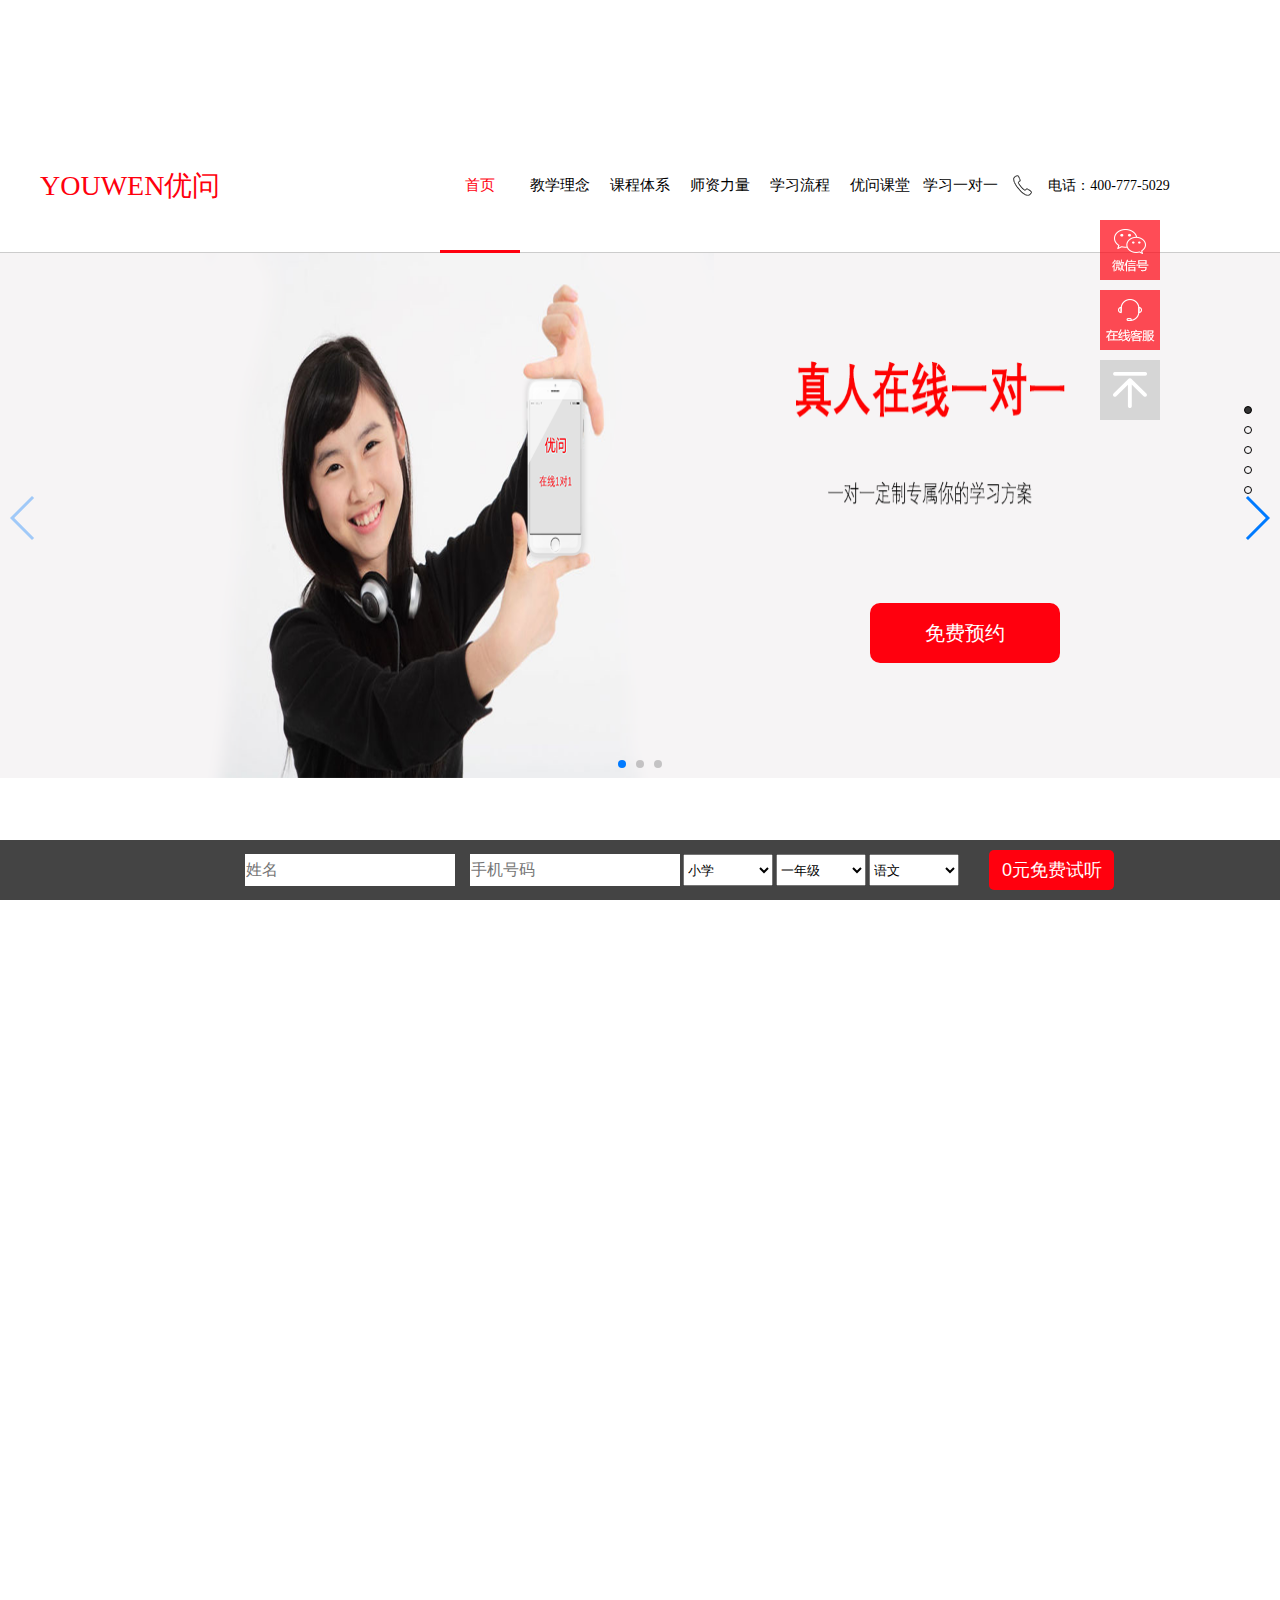
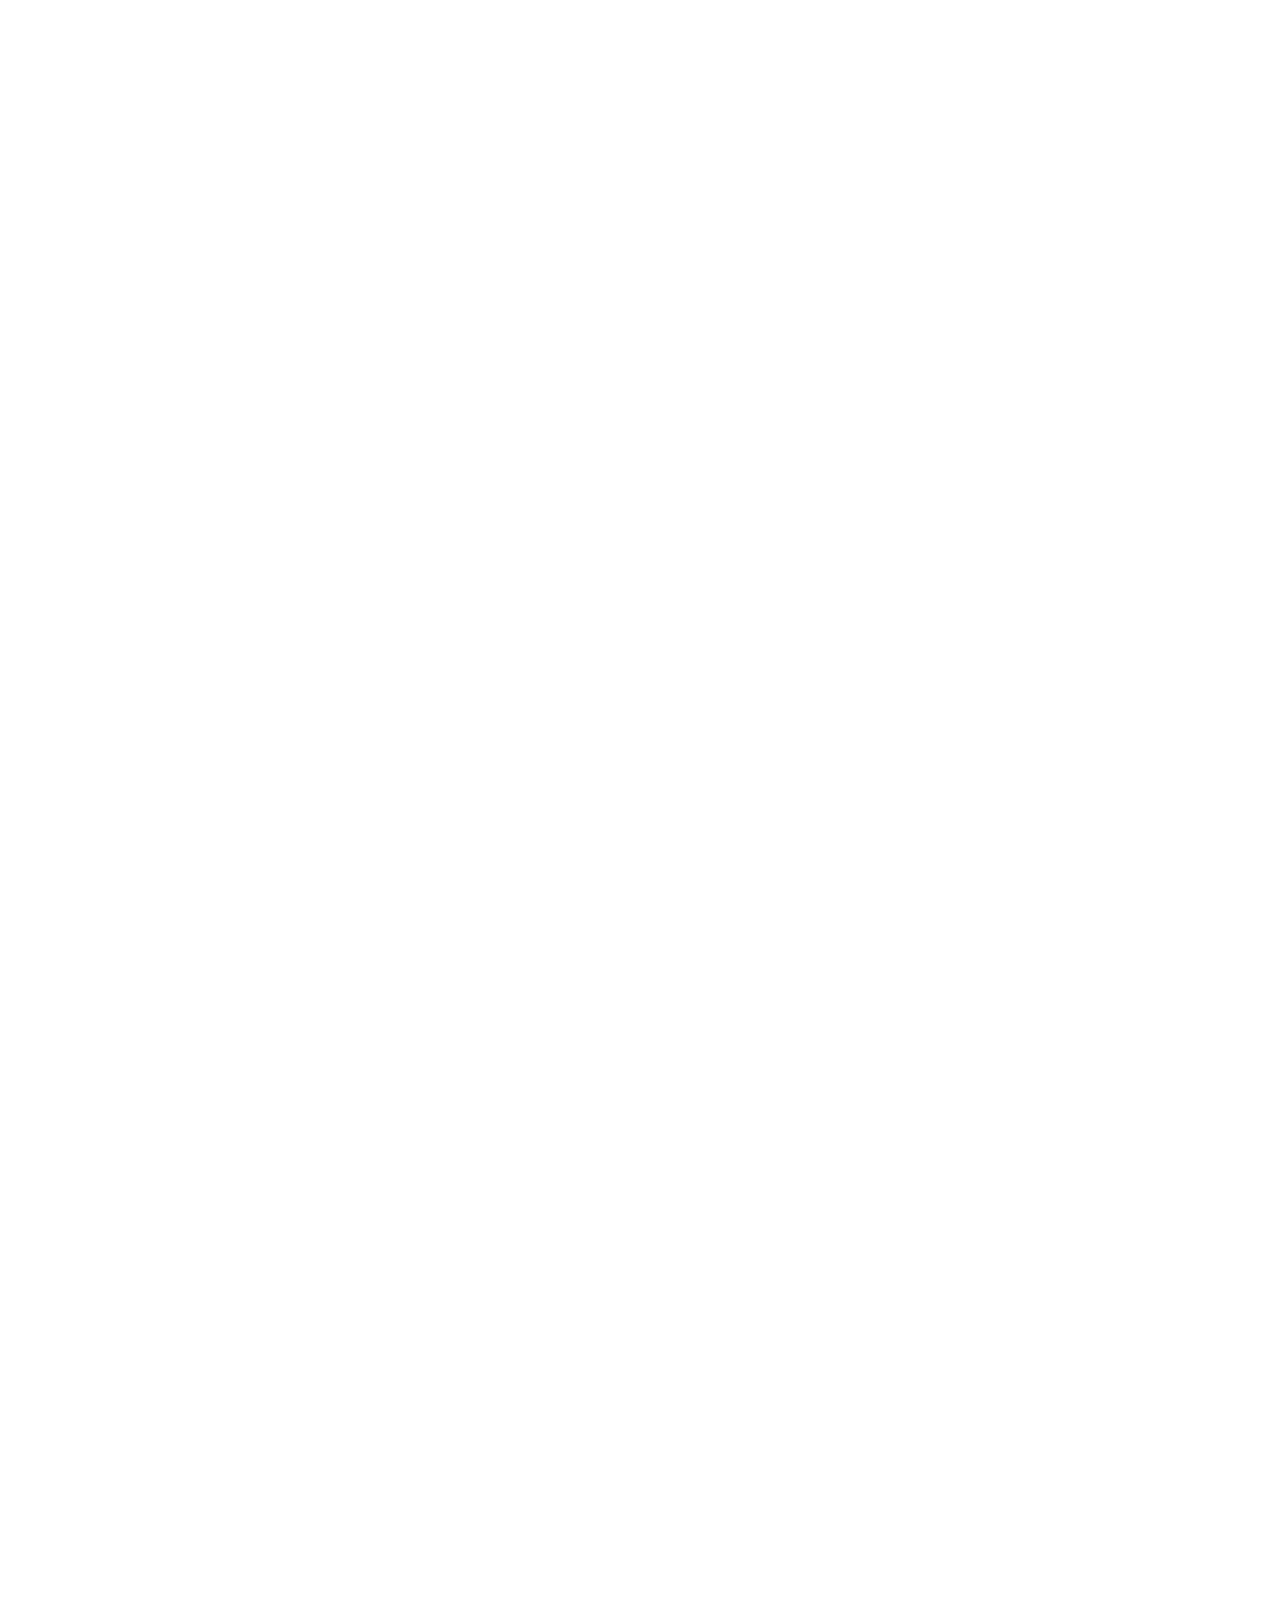
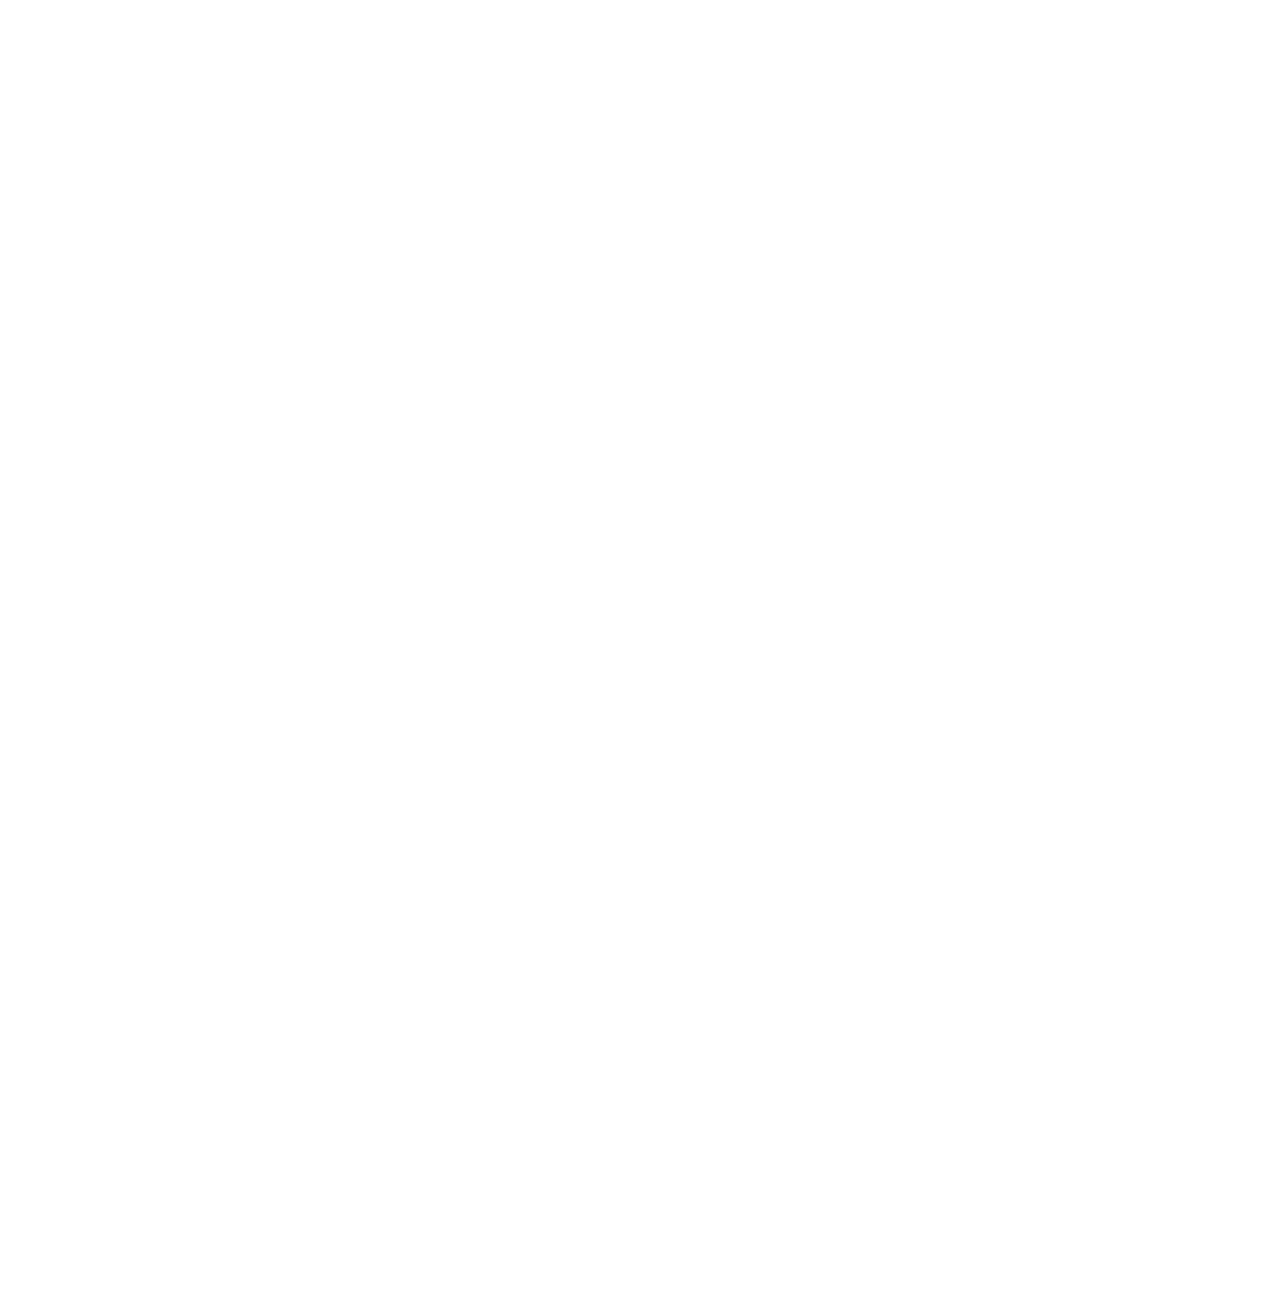
<file: youwen/index.html>
<!DOCTYPE html>
<html>
	<head>
		<meta charset="utf-8" />
		<title>首页</title>
		<link rel="stylesheet" type="text/css" href="css/jquery.fullPage.css"/>
		<link rel="stylesheet" type="text/css" href="css/animate.min.css"/>
		<link rel="stylesheet" type="text/css" href="css/swiper.min.css"/>
		<link rel="stylesheet" type="text/css" href="css/slidenav.css"/>
		<link rel="stylesheet" type="text/css" href="css/header.css"/>
		<link rel="stylesheet" type="text/css" href="css/index.css"/>
		<script src="js/jquery-3.1.1.min.js" type="text/javascript" charset="utf-8"></script>
		<script src="js/jquery.fullPage.min.js" type="text/javascript" charset="utf-8"></script>
		<script src="js/wow.min.js" type="text/javascript" charset="utf-8"></script>
		<script src="js/swiper.min.js" type="text/javascript" charset="utf-8"></script>
		<script src="js/distpicker.data.js" type="text/javascript" charset="utf-8"></script>
		<script src="js/distpicker.js" type="text/javascript" charset="utf-8"></script>
		<script src="js/validate.js" type="text/javascript" charset="utf-8"></script>
		<script src="js/index.js" type="text/javascript" charset="utf-8"></script>
	</head>
	<body>	
		<div id="fullpage">
			<div class="section"><!--第一屏-->
				<header><!--头部导航-->
					<div class="min-width">
						<div class="logo">
							<span class="wow fadeInLeft" style="color:#ff000e;line-height: 135px;">YOUWEN优问</span>
						</div>
						<div class="navbar">
							<ul class="wow fadeInRight">
								<li class="current wow jello"><a href="index.html">首页</a></li>
								<li class="wow jello"><a href="teachidea.html">教学理念</a></li>
								<li class="wow jello"><a href="subject.html">课程体系</a></li>
								<li class="wow jello"><a href="teacher.html">师资力量</a></li>
								<li class="wow jello"><a href="flowchart.html">学习流程</a></li>
								<li class="wow jello"><a href="class.html">优问课堂</a></li>
								<li class="wow jello"><a href="one.html">学习一对一</a></li>
								<li class="navbar-phone wow jello">电话：400-777-5029</li>
							</ul>
						</div>
					</div>
				</header>
		
				<div class="swiper-container"><!--轮播图-->
        			<div class="swiper-wrapper">
            			<div class="swiper-slide">
            				<a href="#">
								<img src="img/banner.png" alt="" />
								<div class="banner1-tip">
									<div class="index_freeOrder freeOrder1">免费预约</div>
								</div>
							</a>
            			</div>
            			<div class="swiper-slide">
            				<a href="#"><img src="img/banner2.png" alt="" /></a>
            			</div>
            			<div class="swiper-slide">
            				<a href="#"><img src="img/banner3.png" alt="" /></a>
            				<div class="banner1-tip">
								<div class="index_freeOrder freeOrder2">免费预约</div>
							</div>
            			</div>
        			</div>
        			<div class="swiper-pagination"></div>
        			<div class="swiper-button-next"></div>
        			<div class="swiper-button-prev"></div>
    			</div>
			</div>
		
			<div class="section"><!--第二屏-->
				<div class="tab1"><!--教学模式-->
					<h2 class="tab-h2 wow fadeInDown">创新<span>教学模式</span>优质的<span>教学服务</span></h2>
					<p class="tab-p wow fadeInDown">让您的孩子享受优质的教学服务</p>
					<div class="row">
						<div class="media">
							<div class="media-left change1 wow fadeInDown">
								<p></p>
							</div>
							<div class="media-tip wow fadeInDown">
								<p class="text">小组模式</p>
								<p class="text2">2-6人，精品小班、学员互动良性竞争、及时反馈...</p>
							</div>
						</div>
						<div class="media">
							<div class="media-left change2 wow fadeInDown">
								<p></p>
							</div>
							<div class="media-tip wow fadeInDown">
								<p class="text">分层教学</p>
								<p class="text2">基础班、提高班、尖子班不同程度分层教学...</p>
							</div>
						</div>
						<div class="media">
							<div class="media-left change3  wow fadeInDown">
								<p></p>
							</div>
							<div class="media-tip wow fadeInDown">
								<p class="text">顾问式服务</p>
								<p class="text2">兴趣激发，目标引领、过程管控、习惯纠正...</p>
							</div>
						</div>
					</div>
				</div>
			</div>
		
			<div class="section"><!--第三屏-->
				<div class="tab2"><!--年级-->
					<p class="tab2-title wow bounceInDown">中小学全学段全科目<span>同步培优</span></p>
					<div class="index-tab father wow bounceInDown">
						<ul class="ul-father">
							<li class="active">小学</li>
							<li>初中</li>
							<li>高中</li>
							<li>冲刺班级</li>
						</ul>
					</div>
					<div class="index-tab son wow bounceInDown">
						<ul class="ul-son ul-son1">
							<li class="active">语文</li>
							<li>数学</li>
							<li>英语</li>
						</ul>
						<ul style="display: none;" class="ul-son ul-son2">
							<li class="active">语文</li>
							<li>数学</li>
							<li>英语</li>
							<li>物理</li>
							<li>化学</li>
						</ul>
						<ul style="display: none;" class="ul-son ul-son2">
							<li class="active">语文</li>
							<li>数学</li>
							<li>英语</li>
							<li>物理</li>
							<li>化学</li>
						</ul>
						<ul style="display: none; " class="ul-son ul-son4">
							<li class="active">小五班</li>
							<li>预备班</li>
							<li>中考冲刺</li>
							<li>高考冲刺</li>
						</ul>
					</div>
					
					<div class="conter">
						<div class="sons">
						<div class="box wow bounceInUp"><!--小学语文-->
							<div class="grade1 fl">
								<p class="grade-title">一年级</p>
								<div class="grade1bg">
									<ul>
										<li>1.让学生掌握听读识字和看拼音识字的方法</li>
										<li>2.学习结合上下文和生 活实际了解词句意思</li>
										<li>3.用普通话积极的、有创造性地进行口语交际</li>
									</ul>
								</div>
							</div>
							<div class="grade2 fl">
								<p class="grade-title">二年级</p>
								<div class="grade2bg">
									<ul>
										<li>1.学会用部首查字法查字典学习音序查字法</li>
										<li>2.能正确流利和尽可能有感情地朗读课文</li>
										<li>3.能够仿写比较短小的课文段创设情景，鼓励学生乐于表达、交流</li>
									</ul>
								</div>
							</div>
							<div class="grade3 fl">
								<p class="grade-title" style="color: #fc8b37;">三年级</p>
								<div class="grade3bg">
									<ul>
										<li>1.辨析形近字、同音字，学习多音字 </li>
										<li>2.概括文字的主要内容或提炼重要信息</li>
										<li>3.能不拘形式地写下见闻、感受和想象</li>
										<li>4.把握主要内容，并能简要转述</li>
									</ul>
								</div>
							</div>
							<div class="grade4 fl">
								<p class="grade-title" style="color: #fc8b37;">四年级</p>
								<div class="grade4bg">
									<ul>
										<li>1.养成主动识字的习惯</li>
										<li>2.体会表达的思想感情 </li>
										<li>3.开始练习写真实的生活能清楚明白地表述见闻</li>
									</ul>
								</div>
							</div>
							<div class="grade5 fl">
								<p class="grade-title" style="color: #FE5454;">五年级</p>
							 	<div class="grade5bg">
									<ul>
										<li>1.有较强的独立识字能力</li>
										<li>2.初步领悟文章基本的表达方法 </li>
										<li>3.能写简单的记实作文和想象作文</li>
									</ul>
								</div>
							</div>	
						</div>
					
						<div class="box wow bounceInUp" style="display: none;"> <!--小学数学-->
							<div class="grade1 fl">
								<div style="width:170px">
									<p class="grade-title">一年级</p>
									<div class="grade1bg">
										<ul>
											<li>1.认识和理解数，建立数感，掌握简单的加减法</li>
											<li>2.认识物体的形状和位置关系，拥有简单的几何观念</li>
											<li>3.认识时间，学会找规律、统计等技能</li>
										</ul>
									</div>
								</div>
							</div>
							<div class="grade2 fl">
								<div style="width:170px">
									<p class="grade-title">二年级</p>
									<div class="grade2bg">
										<ul>
											<li>1.高阶的加减法、简单的乘除法</li>
											<li>2.认识锐角、钝角，会画对称轴和平移旋转</li>
											<li>3.长度单位及重量单位的认识</li>
											<li>4.认识统计表统计图，解决简单的统计问题</li>
										</ul>
									</div>
								</div>
							</div>
							<div class="grade3 fl">
								<div style="width:170px">
									<p class="grade-title" style="color: #fc8b37;">三年级</p>
									<div class="grade3bg">
										<ul>
											<li>1.高阶的乘除法，认识小数、分数以及其简单计算</li>
											<li>2.简单图形的周长、面积计算，长度、面积、重量单位</li>
											<li>3.认识时间、年月日</li>
											<li>4.平均数、统计与可能性</li>
										</ul>
									</div>
								</div>
							</div>
							<div class="grade4 fl">
								<div style="width:170px">
									<p class="grade-title" style="color: #fc8b37;">四年级</p>
									<div class="grade4bg">
										<ul>
											<li>1.大数的认识、四则运算及运算定律 </li>
											<li>2.掌握线、图形的分类以及平行垂直等关系</li>
											<li>3.用统计解决实际问题</li>
										</ul>
									</div>
								</div>
							</div>
							<div class="grade5 fl">
								<div style="width:170px">
									<p class="grade-title" style="color: #FE5454;">五年级</p>
									<div class="grade5bg">
										<ul>
											<li>1.小数混合四则运算、简易方程</li>
											<li>2.因数和倍数、分数的性质及加减运算 </li>
											<li>3.统计与可能性/li>
										</ul>
									</div>
								</div>
							</div>
						</div>
						
						<div class="box wow bounceInUp" style="display: none;"><!--小学英语-->
							<div class="grade1 fl">
								<div style="width:170px">
									<p class="grade-title">一年级</p>
									<div class="grade1bg">
										<ul>
											<li>1.学习了一些基础的生活名词，例如教室、水果、家人、小游戏等等。</li>
											<li>2.学习到了一些简单的陈述句、特殊疑问句及其回答等语法知识点</li>
										</ul>
									</div>
								</div>
							</div>
							<div class="grade2 fl">
								<div style="width:170px">
									<p class="grade-title">二年级</p>
									<div class="grade2bg">
										<ul>
											<li>1.学习了有关职业、食物、房间摆设等知识，继续加深了对特殊疑问句的学习和理解</li>
										</ul>
									</div>
								</div>
							</div>
							<div class="grade3 fl">
								<div style="width:170px">
									<p class="grade-title" style="color: #fc8b37;">三年级</p>
									<div class="grade3bg">
										<ul>
											<li>1.学习了关于动物、文具、简单数词、颜色等的表达。
												语法涉及到了祈使句、询问对方意见或喜好的知识点</li>
										</ul>
									</div>
								</div>
							</div>
							<div class="grade4 fl">
								<div style="width:170px">
									<p class="grade-title" style="color: #fc8b37;">四年级</p>
									<div class="grade4bg">
										<ul>
											<li>1.主要学习了超市、公园等场景的应用，以及数词的加深。
												语法涉及到There be句型、一般现在时态和现在进行时态 </li>
										</ul>
									</div>
								</div>
							</div>
							<div class="grade5 fl">
								<div style="width:170px">
									<p class="grade-title" style="color: #FE5454;">五年级</p>
									<div class="grade5bg">
										<ul>
											<li>1.学习了询问时间、询问交通方式、询问方向等知识点。
												语法涉及到情态动词的使用、询问频率的特殊疑问词</li>
										</ul>
									</div>
								</div>
							</div>
						</div>
					</div>
				
					<div class="sons">
						<div class="box wow bounceInUp" style="display: none;"><!--初中语文-->
							<div class="Junior1 fl">
								<p class="grade-title">初一</p>
								<div class="Junior1bg">
									<ul>
										<li>1.名著阅读与文化文学常识积累 </li>
										<li>2.现代文快速阅读技巧</li>
										<li>3.修辞方式灵活运用</li>
										<li>4.作文审题，结构梳理</li>
									</ul>
								</div>
							</div>
							<div class="Junior2 fl">
								<p class="grade-title">初二</p>
								<div class="Junior2bg">
									<ul>
										<li>1.现代文快速阅读技巧 </li>
										<li>2.文言文翻译技巧提升</li>
										<li>3.现代文阅读文体知识总结</li>
										<li>4.写作系统性思维加强</li>
									</ul>

								</div>
							</div>
							<div class="Junior3 fl">
								<p class="grade-title" style="color: #fc8b37;">初三</p>
								<div class="Junior3bg">
									<ul>
										<li>1.综合性学习题型归纳 </li>
										<li>2.现代文阅读高频考点总结</li>
										<li>3.文言文综合答题技巧</li>
										<li>4.考前技巧、经验传授</li>
									</ul>
								</div>
							</div>
						</div>
						<div class="box wow bounceInUp" style="display: none;"><!--初中数学-->
							<div class="Junior1 fl">
								<p class="grade-title">初一</p>
								<div class="Junior1bg">
									<ul>
										<li>1.主要内容：整式、分式、图形的运动 、实数、
											相交线与平行线、三角形、平面直角坐标系</li>
									</ul>
								</div>
							</div>
							<div class="Junior2 fl">
								<p class="grade-title">初二</p>
								<div class="Junior2bg">
									<ul>
										<li>1.主要内容：二次根式、一元二次方程、正比例函数和反比例函数
											、几何证明 、一次函数、代数方程、四边形、概率初步</li>
									</ul>
								</div>
							</div>
							<div class="Junior3 fl">
								<p class="grade-title" style="color: #fc8b37;">初三</p>
								<div class="Junior3bg">
									<ul>
										<li>1.主要内容：相似三角形、锐角三角比、
											二次函数、圆与正多边形、统计初步 </li>
									</ul>
								</div>
							</div>
						</div>
						<div class="box wow bounceInUp" style="display: none;"><!--初中英语-->
							<div class="Junior1 fl">
								<p class="grade-title">初一</p>
								<div class="Junior1bg">
									<ol>
										<li>1.主要学习了一些简单词组，简单的语法知识，作为承上启下的重要年级 </li>
									</ol>
								</div>
							</div>
							<div class="Junior2 fl">
								<p class="grade-title">初二</p>
								<div class="Junior2bg">
									<ol>
										<li>1.涉及到了书信的书写格式、高科技与生活的碰撞，开始强调知识的实际应用能力。</li>
									</ol>
								</div>
							</div>
							<div class="Junior3 fl">
								<p class="grade-title" style="color: #fc8b37;">初三</p>
								<div class="Junior3bg">
									<ol>
										<li>1.全面学习了英语的八大时态、对单词词性的学习和总结，熟练掌握对句子结构分析的能力 </li>
									</ol>
								</div>
							</div>
						</div>
						<div class="box wow bounceInUp" style="display: none;"><!--初中物理-->
							<div class="Junior2 physics1 fl">
								<p class="grade-title">初二</p>
								<div class="Junior2bg">
									<ol>
										<li>1.声、光、力基础掌握牢固</li>
										<li>2.激发物理学习兴趣</li>
										<li>3.基础知识提炼</li>
										<li>4.题型归纳总结</li>
										<li>5.书本结合实际掌握更牢</li>
									</ol>
								</div>
							</div>
							<div class="Junior3 physics2 fl">
								<p class="grade-title" style="color: #fc8b37;">初三</p>
								<div class="Junior3bg">
									<ol>
										<li>1.解题技巧提升</li>
										<li>2.易错易考知识点高频联系</li>
										<li>3.中考真题专攻 </li>
										<li>4.考前经验传授</li>
										<li>5.综合解题能力突破</li>
									</ol>
								</div>
							</div>
						</div>
						<div class="box wow bounceInUp" style="display: none;"><!--初中化学-->
							<div class="Junior3 chemical1 fl">
								<p class="grade-title" style="color: #fc8b37;">初三</p>
								<div class="Junior3bg">
									<ol>
										<li>1.熟记元素周期表 </li>
										<li>2.基础化学方程式书写</li>
										<li>3.常考题型归纳总结</li>
										<li>4.基础实验熟练掌握</li>
										<li>5.培养化学学习兴趣</li>
									</ol>
								</div>
							</div>
						</div>
						
					</div>
					<div class="sons">
						<div class="box wow bounceInUp" style="display: none;"><!--高中语文-->
							<div class="senior1 fl">
								<p class="grade-title">高一</p>
								<div class="senior1bg">
									<ol>
										<li>1.扎实的课内基础知识</li>
										<li>2.记叙文阅读赏析理解</li>
										<li>3.巧解文言文实词、虚词</li>
										<li>4.合理规划学科知识体系</li>
									</ol>
								</div>
							</div>
							<div class="senior2 fl">
								<p class="grade-title">高二</p>
								<div class="senior2bg">
									<ol>
										<li>1.课外知识阅读积累</li>
										<li>2.散文、小说阅读赏析理解</li>
										<li>3.高效提升文言文阅读解题能力</li>
										<li>4.写作思维、结构拓展训练</li>
										<li>5.高考冲刺提前接触</li>
									</ol>
								</div>
							</div>
							<div class="senior3 fl">
								<p class="grade-title" style="color: #fc8b37;">高三</p>
								<div class="senior3bg">
									<ol>
										<li>1.各类题型巧解技巧</li>
										<li>2.综合阅读鉴赏能力突破</li>
										<li>3.历年真题高频训练</li>
										<li>4.考前高频考点针对性查漏补缺</li>
										<li>5.写作高分突破点拨</li>
									</ol>
								</div>
							</div>
						</div>
					
					<div class="box wow bounceInUp" style="display: none;"><!--高中数学-->
						<div class="senior1 fl">
							<p class="grade-title">高一</p>
							<div class="senior1bg">
								<ol>
									<li>1.主要内容：集合和命题；不等式；函数的基本性质；
										幂函数、指数函数和对数函数；三角比；三角函数</li>
								</ol>
							</div>
						</div>
						<div class="senior2 fl">
							<p class="grade-title">高二</p>
							<div class="senior2bg">
								<ol>
									<li>1.主要内容：数列与数学归纳法、平面向量的坐标表示、
										矩阵和行列式初步、算法初步、坐标平面上的直线、圆锥曲线、复数 </li>
								</ol>
							</div>
						</div>
						<div class="senior3 fl">
							<p class="grade-title" style="color: #fc8b37;">高三</p>
							<div class="senior3bg">
								<ol>
									<li>1.主要内容：空间直线与平面、简单几何体、排列组合
										与二项式定理、概率论初步、基本统计方法 </li>
								</ol>
							</div>
						</div>
					</div>
					<div class="box wow bounceInUp" style="display: none;"><!--高中英语-->
						<div class="senior1 fl">
							<p class="grade-title">高一</p>
							<div class="senior1bg">
								<ol>
									<li>1.重点培养做题能力，文章阅读的理解能力和听力能力 </li>
								</ol>
							</div>
						</div>
						<div class="senior2 fl">
							<p class="grade-title">高二</p>
							<div class="senior2bg">
								<ol>
									<li>1.系统进行知识点提炼，提高写作能力，学习做题技巧 </li>
								</ol>
							</div>
						</div>
						<div class="senior3 fl">
							<p class="grade-title" style="color: #fc8b37;">高三</p>
							<div class="senior3bg">
								<ol>
									<li>1.进行系统化复习，加深对高考真题的理解和掌握，高效率的进行高考复习 </li>
								</ol>
							</div>
						</div>
					</div>
					<div class="box wow bounceInUp" style="display: none;"><!--高中物理-->
						<div class="senior1 fl">
							<p class="grade-title">高一</p>
							<div class="senior1bg">
								<ol>
									<li>1.匀变速直线运动 </li>
									<li>2.力和力的平衡</li>
									<li>3.牛顿运动定律</li>
									<li>4.周期运动</li>
									<li>5.机械能</li>
									<li>6.分子和气体定律 </li>
								</ol>
							</div>
						</div>
						<div class="senior2 fl">
							<p class="grade-title">高二</p>
							<div class="senior2bg">
								<ol>
									<li>1.内能 能量守恒定律 </li>
									<li>2.电场</li>
									<li>3.电路</li>
									<li>4.磁场</li>
									<li>5.电磁感应</li>
									<li>6.电磁波 </li>
									<li> 7.物质的微观结构</li>
								</ol>
							</div>
						</div>
						<div class="senior3 fl">
							<p class="grade-title" style="color: #fc8b37;">高三</p>
							<div class="senior3bg">
								<ol>
									<li>1.知识查漏补缺</li>
									<li>2.高考经典题型案例分析</li>
									<li>3.重点题型总结归纳</li>
									<li>4.名师押题预测</li>
									<li>5.考前心理疏导、经验技巧传授</li>
								</ol>
							</div>
						</div>
					</div>
					<div class="box wow bounceInUp" style="display: none;"><!--高中化学-->
						<div class="senior1 fl">
							<p class="grade-title">高一</p>
							<div class="senior1bg">
								<ol>
									<li>1.高级化学方程式书写 </li>
									<li>2.基础知识梳理巩固</li>
									<li>3.培养化学学习兴趣及学习技巧</li>
									<li>4.习惯、掌握题型</li>
									<li>5.基础实验掌握提高</li>
								</ol>
							</div>
						</div>
						<div class="senior2 fl">
							<p class="grade-title">高二</p>
							<div class="senior2bg">
								<ol>
									<li>1.重点难点强化训练</li>
									<li>2.基础知识查漏补缺</li>
									<li>3.计算技巧训练</li>
									<li>4.重点实验专项突破</li>
									<li>5.化学思维拓展及知识网络构建</li>
								</ol>
							</div>
						</div>
						<div class="senior3 fl">
							<p class="grade-title" style="color: #fc8b37;">高三</p>
							<div class="senior3bg">
								<ol>
									<li>1.历年高频易考、易错考点重点分析</li>
									<li>2.答题策略和针对性题库训练</li>
									<li>3.构建化学系统性知识网络</li>
									<li>4.考前经验技巧传授</li>
									<li>5.高考前名师押题预测</li>
								</ol>
							</div>
						</div>
					</div>
				</div>
				
				<div class="sons">
					<div class="box wow bounceInUp" style="display: none;"><!--冲刺班级之小五班语数英-->
						<div class="xiaowu1 fl">
							<p class="grade-title">语文</p>
							<div class="xiaowu1bg">
								<ol>
									<li>1.加强课外阅读兴趣培养</li>
									<li>2.修改病句解题技巧</li>
									<li>3.写作手法熟练，灵活运用各种修辞手法</li>
									<li>4.专题预习领先一步</li>
								</ol>
							</div>
						</div>
						<div class="xiaowu2 fl">
							<p class="grade-title">数学</p>
							<div class="xiaowu2bg">
								<ol>
									<li>1.进一步激发学科学习兴趣 </li>
									<li>2.基本知识概念加强理解与深化</li>
									<li>3.基本数学学习思维拓展训练</li>
									<li>4.小升初专题知识领先理解</li>
								</ol>
							</div>
						</div>
						<div class="xiaowu3 fl">
							<p class="grade-title" style="color: #fc8b37;">英语</p>
							<div class="xiaowu3bg">
								<ol>
									<li>1.词汇音标掌握扎实 </li>
									<li>2.基础语法加强训练</li>
									<li>3.基础词汇句型专项练习</li>
									<li>4.听力专题训练</li>
								</ol>
							</div>
						</div>
					</div>
					<div class="box wow bounceInUp" style="display: none;"><!--预备班-->
						<div class="xiaowu1 fl">
							<p class="grade-title">语文</p>
							<div class="xiaowu1bg">
								<ol>
									<li>1.小升初重点知识归纳 </li>
									<li>2.小升初各模块专题训练</li>
									<li>3.考前技巧经验传授</li>
									<li>4.小升初写作能力专项点拨</li>
									<li>5.历年真题训练提高应试综合解题能力</li>
								</ol>
							</div>
						</div>
						<div class="xiaowu2 fl">
							<p class="grade-title">数学</p>
							<div class="xiaowu2bg">
								<ol>
									<li>1.数学考点集中训练、各类题型逐一击破 </li>
									<li>2.历年小升初重点、难点密集训练</li>
									<li>3.考前技巧经验传授</li>
									<li>4.考前针对性心理疏导</li>
									<li>5.考前个性化查漏补缺</li>
								</ol>
							</div>
						</div>
						<div class="xiaowu3 fl">
							<p class="grade-title" style="color: #fc8b37;">英语</p>
							<div class="xiaowu3bg">
								<ol>
									<li>1.历年易考重点总结归纳 </li>
									<li>2.小升初写作能力综合训练</li>
									<li>3.听力专题训练强化技巧</li>
									<li>4.阅读理解能力重点突破</li>
									<li>5.重要词组、句型重点牢记</li>
								</ol>
							</div>
						</div>
					</div>
					<div class="box wow bounceInUp" style="display: none;"><!--中考冲刺-->
						<div class="chugao1 fl">
							<p class="grade-title">语文</p>
							<div class="chugao1bg">
								<ol>
									<li>1.中考难点专项训练、讲解 </li>
									<li>2.文言文综合解题能力提高</li>
									<li>3.历年易考、易错考点重点讲解</li>
									<li>4.名师作文押题</li>
									<li>5.考前经验技巧传授</li>
								</ol>
							</div>
						</div>
						<div class="chugao2 fl">
							<p class="grade-title">数学</p>
							<div class="chugao2bg">
								<ol>
									<li>1.冲刺阶段规划指导学习方案 </li>
									<li>2.针对性查漏补缺专讲</li>
									<li>3.各类题型解题策略总结</li>
									<li>4.历年中考真题、模拟题集中讲解</li>
									<li>5.考前心理疏导、技巧经验传授</li>
								</ol>
							</div>
						</div>
						<div class="chugao3 fl">
							<p class="grade-title" style="color: #fc8b37;">英语</p>
							<div class="chugao3bg">
								<ol>
									<li>1.冲刺阶段规划指导学习方案 </li>
									<li>2.完型答题技巧快速提升</li>
									<li>3.听力专项讲解训练</li>
									<li>4.考前知识点综合梳理</li>
									<li>5.考前心理疏导，技巧经验传授</li>
								</ol>
							</div>
						</div>
						<div class="chugao4 fl">
							<p class="grade-title" style="color: #fc8b37;">物理</p>
							<div class="chugao4bg">
								<ol>
									<li>1.考前易错易考知识点重点讲解 </li>
									<li>2.各题型解题技巧逐一分析</li>
									<li>3.反复大量熟悉中考题型</li>
									<li>4.个性化查漏补缺</li>
									<li>5.考前心理疏导、经验技巧传授</li>
								</ol>
							</div>
						</div>
						<div class="chugao5 fl">
							<p class="grade-title" style="color: #FE5454;">化学</p>
							<div class="chugao5bg">
								<ol>
									<li>1.大量限时答题训练 </li>
									<li>2.历年易错、易考、易混专讲</li>
									<li>3.创新题型集中训练</li>
									<li>4.考前心态调整技巧</li>
									<li>5.考前经验技巧传授</li>
								</ol>
							</div>
						</div>
					</div>
					<div class="box wow bounceInUp" style="display: none;">
						<div class="chugao1 fl">
							<p class="grade-title">语文</p>
							<div class="chugao1bg">
								<ol>
									<li>1.各题型专题狂练 </li>
									<li>2.文言文专题拓展训练</li>
									<li>3.状元满分作文赏，名师解读</li>
									<li>4.考前经验技巧传授</li>
									<li>5.考前调整心态、正确心理引导</li>
								</ol>
							</div>
						</div>
						<div class="chugao2 fl">
							<p class="grade-title">数学</p>
							<div class="chugao2bg">
								<ol>
									<li>1.历年真题、难题、易错题高频训练 </li>
									<li>2.训练限时解题技巧</li>
									<li>3.各题型解题技巧熟练掌握</li>
									<li>4.概率、立几、概率、解几、函数，五大专题逐一击破</li>
									<li>5.考前心理疏导，解题经验技巧传授</li>
								</ol>
							</div>
						</div>
						<div class="chugao3 fl">
							<p class="grade-title" style="color: #fc8b37;">英语</p>
							<div class="chugao3bg">
								<ol>
									<li>1.综合阅读理解能力重点突破 </li>
									<li>2.常见高考题型解题技巧掌握</li>
									<li>3.重点、难点词组、短语、句型重点掌握</li>
									<li>4.高考满分作文冲刺</li>
									<li>5.考前心理疏导，经验技巧传授</li>
								</ol>
							</div>
						</div>
						<div class="chugao4 fl">
							<p class="grade-title" style="color: #fc8b37;">物理</p>
							<div class="chugao4bg">
								<ol>
									<li>1.知识查漏补缺 </li>
									<li>2.高考经典题型案例分析</li>
									<li>3.重点题型总结归纳</li>
									<li>4.名师押题预测</li>
									<li>5.考前心理疏导、经验技巧传授</li>
								</ol>
							</div>
						</div>
						<div class="chugao5 fl">
								<p class="grade-title" style="color: #FE5454;">化学</p>
								<div class="chugao5bg">
								<ol>
									<li>1.解题技巧补充 </li>
									<li>2.高考真题狂练</li>
									<li>3.各题型总结归纳</li>
									<li>4.高分考生心经</li>
									<li>5.考前心理疏导、经验技巧传授</li>
								</ol>
							</div>
						</div>
					</div>

				</div>
			</div>
		</div>	
		</div>
		
		<div class="section"><!--第四屏-->
			<div class="tab3">
				<h2 class="tab-h2 tab3-h2 wow rotateInDownLeft">5轮筛选&nbsp;严格把控<span>教学质量</span></h2>
				<div class="five">
					<span class="trans wow rotateInDownRight">来源：教学精英  全国各大名校  各省市资深教研员</span>
					<span class="trans wow rotateInDownLeft">1层筛选：扎实的学科知识(17.4%)</span>
					<span class="trans wow rotateInDownRight">2层筛选：精湛的教学技能(13.7%)</span>
					<span class="trans wow rotateInDownLeft">3层筛选：清晰的教学思路(8.5%)</span>
					<span class="trans wow rotateInDownRight">4层筛选：丰富的教学经验(6.2%)</span>
					<span class="trans wow rotateInDownLeft">5层筛选：突出的人格魅力(3.7%)</span>
				</div>
			</div>
		</div>
		
		<div class="section"><!--第五屏-->
			<div class="tab4">
				<h2 class="tab-h2 tab4-h2 wow fadeInDown">全方位的优质的<span>跟进沟通</span></h2>
				<p class="tab-p tab4-p wow fadeInDown">让您的孩子享受优质的教学服务</p>
				<div class="row-100">
					<div class="col-16 fl wow fadeInDown">
						<img src="img/xue.png" class="img_scale" style="display: block; margin-top: 30px;" />
					</div>
					<div class="col-16 fl wow fadeInDown">
						<img src="img/lian.png" class="img_scale" style="display: block; margin: 0 auto;">
					</div>
					<div class="col-33 fl wow fadeInDown">
						<img src="img/gai.png" class="img_scale" style="display: block; margin: 0 auto;" />
					</div>
					<div class="col-16 fl wow fadeInDown">
						<img src="img/ce.png" class="img_scale" style="display: block; margin-top:-40px;">
					</div>
					<div class="col-16 fl wow fadeInDown">
						<img src="img/ping.png" class="img_scale" style="display: block;margin-top: 30px;" />
					</div>
				</div>
		
					<footer>
						<div class="tab5 fl">
							<div class="tab5-form">
								<form action="" method="post" name="botform" id="form1" class="form-inline">				
									<p><input type="text" id="botname" placeholder="姓名" autocomplete="off" /></p>					
									<p><input type="text" id="botphone" placeholder="手机号码" autocomplete="off" /></p>
						
									<div data-toggle="distpicker">
								        <div class="form-group">
								          <select class="form-control" id="province1"></select>
								        </div>
								        <div class="form-group">
								          <select class="form-control" id="city1"></select>
								        </div>
								        <div class="form-group">
								          <select class="form-control" id="district1"></select>
								        </div>
								    </div>
		
									<input type="submit" id="submit1" value="0元免费试听" />
								</form>
							</div>
						</div>
					</footer>
					<div class="index-ctnr6">
	 					<p class="ban" style="color: #ddd;">Copyright © 上海优问文化传播有限公司（沪ICP备16050428号）</p>
	 					<a class="beian" style="color: #ddd;" target="_blank" href="#">沪公网安备 31011002000908号</a>
	 				</div>
						
	 		</div>
	 	</div>
	</div>
		<div class="model">
			<span class="close">×</span> 
			<div class="model-left">
				<h4>超小组&nbsp;分层次&nbsp;强互动</h4>
				<h4>全流程强化中小学生学习动力</h4>
				<img src="img/mtk_boy.png" alt="" />
			</div>
			<div class="line"></div>
			<div class="model-right">
				<form action="" method="post" class="form-inline">
					<p><input type="text" name="" id="name" value="" placeholder="姓名" />
					<span class="tips" id="divname"><b>*</b></span>
					</p>
					<p><input type="text" name="" id="phone" value="" placeholder="手机号" />
					<span class="tips" id="divphone"><b>*</b></span>
					</p>
					<div data-toggle="distpicker">
				        <div class="form-group">
				          <select class="form-control" id="province1"></select>
				        </div>
				        <div class="form-group">
				          <select class="form-control" id="city1"></select>
				        </div>
				        <div class="form-group">
				          <select class="form-control" id="district1"></select>
				        </div>
				    </div>
					<p><input type="submit" id="submit2" value="免费预约" /></p>
				</form>	
			</div>
		</div>
		<div class="mask"></div>
		
		<!--侧边导航-->
		<div class="rightmenu">
			<div class="rightmenu1"></div>
			<div class="rightmenuimg"></div>
			
			<div class="rightmenu2"></div>
			<div class="rightmenu3"></div>
		</div>
	</body>
</html>
</file>
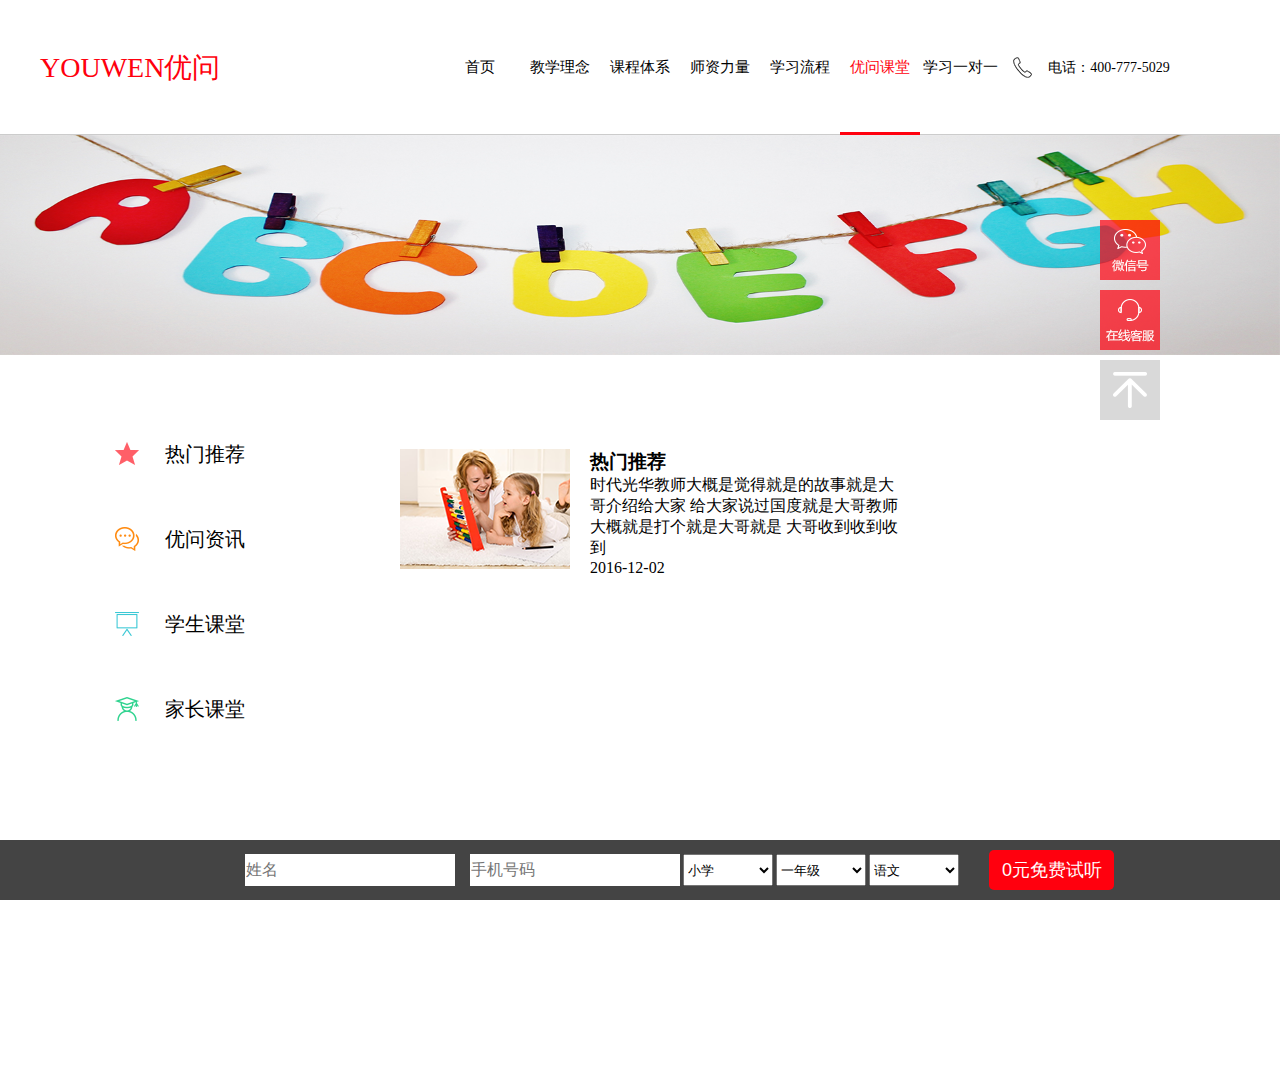
<file: youwen/class.html>
<!DOCTYPE html>
<html>
	<head>
		<meta charset="UTF-8">
		<title>优问课堂</title>
		<link rel="stylesheet" type="text/css" href="css/header.css"/>
		<link rel="stylesheet" type="text/css" href="css/class.css"/>
		<link rel="stylesheet" type="text/css" href="css/slidenav.css"/>
		<link rel="stylesheet" type="text/css" href="css/index.css"/>
		<link rel="stylesheet" type="text/css" href="css/animate.min.css"/>
		<script src="js/jquery-3.1.1.min.js" type="text/javascript" charset="utf-8"></script>
		<script src="js/wow.min.js" type="text/javascript" charset="utf-8"></script>
		<script src="js/distpicker.data.js" type="text/javascript" charset="utf-8"></script>
		<script src="js/distpicker.js" type="text/javascript" charset="utf-8"></script>
		<script src="js/validate.js" type="text/javascript" charset="utf-8"></script>
		<script src="js/class.js" type="text/javascript" charset="utf-8"></script>	
	</head>
	<body>
		<header><!--头部导航-->
			<div class="min-width">
				<div class="logo">
					<span class="wow fadeInLeft" style="color:#ff000e;line-height: 135px;">YOUWEN优问</span>
				</div>
				<div class="navbar">
					<ul class="wow fadeInRight">
						<li class="wow jello"><a href="index.html">首页</a></li>
						<li class="wow jello"><a href="teachidea.html">教学理念</a></li>
						<li class="wow jello"><a href="subject.html">课程体系</a></li>
						<li class="wow jello"><a href="teacher.html">师资力量</a></li>
						<li class="wow jello"><a href="flowchart.html">学习流程</a></li>
						<li class="current wow jello"><a href="class.html">优问课堂</a></li>
						<li class="wow jello"><a href="one.html">学习一对一</a></li>
						<li class="navbar-phone wow jello">电话：400-777-5029</li>
					</ul>
				</div>
			</div>
		</header>
		
		<div class="photo wow zoomIn">
			<img src="img/class/abcdefg.png"/>
		</div>
		
		<div class="content">
			<div class="box1">
				<ul>
					<li class="liactive wow bounceIn"><a href="javascript:;">热门推荐</a></li>
					<li class="wow bounceIn"><a href="javascript:;">优问资讯</a></li>
					<li class="wow bounceIn"><a href="javascript:;">学生课堂</a></li>
					<li class="wow bounceIn"><a href="javascript:;">家长课堂</a></li>
				</ul>
			</div>
			<div class="box2">
				<div class="now">
					<img src="img/class/news1.png" alt="" />
					<h3>热门推荐</h3>
					<p>时代光华教师大概是觉得就是的故事就是大哥介绍给大家 给大家说过国度就是大哥教师大概就是打个就是大哥就是 大哥收到收到收到</p>
					<span>2016-12-02</span>
				</div>
				<div>
					<img src="img/class/news1.png" alt="" />
					<h3>优问资讯</h3>
					<p>时代光华教师大概是觉得就是的故事就是大哥介绍给大家 给大家说过国度就是大哥教师大概就是打个就是大哥就是 大哥收到收到收到</p>
					<span>2016-12-02</span>
				</div>
				<div>
					<img src="img/class/news1.png" alt="" />
					<h3>学生课堂</h3>
					<p>时代光华教师大概是觉得就是的故事就是大哥介绍给大家 给大家说过国度就是大哥教师大概就是打个就是大哥就是 大哥收到收到收到</p>
					<span>2016-12-02</span>
				</div>
				<div>
					<img src="img/class/news1.png" alt="" />
					<h3>家长课堂</h3>
					<p>时代光华教师大概是觉得就是的故事就是大哥介绍给大家 给大家说过国度就是大哥教师大概就是打个就是大哥就是 大哥收到收到收到</p>
					<span>2016-12-02</span>
				</div>
			</div>
		</div>
		
		
		<footer>
			<div class="tab5 fl">
				<div class="tab5-form">
					<form action="" method="post" name="botform" id="form1" class="form-inline">				
						<p><input type="text" id="botname" placeholder="姓名" autocomplete="off" /></p>					
						<p><input type="text" id="botphone" placeholder="手机号码" autocomplete="off" /></p>
			
						<div data-toggle="distpicker">
					        <div class="form-group">
					          <select class="form-control" id="province1"></select>
					        </div>
					        <div class="form-group">
					          <select class="form-control" id="city1"></select>
					        </div>
					        <div class="form-group">
					          <select class="form-control" id="district1"></select>
					        </div>
					    </div>

						<input type="submit" id="submit1" value="0元免费试听" />
					</form>
				</div>
				
			</div>
		</footer>
		<div class="index-ctnr6">
 					<p class="ban" style="color: #ddd;">Copyright © 上海优问文化传播有限公司（沪ICP备16050428号）</p>
 					<a class="beian" style="color: #ddd;" target="_blank" href="#">沪公网安备 31011002000908号</a>
 				</div>
		
		<div class="model">
			<span class="close">×</span> 
			<div class="model-left">
				<h4>超小组&nbsp;分层次&nbsp;强互动</h4>
				<h4>全流程强化中小学生学习动力</h4>
				<img src="img/mtk_boy.png" alt="" />
			</div>
			<div class="line"></div>
			<div class="model-right">
				<form action="" method="post" class="form-inline">
					<p><input type="text" name="" id="name" value="" placeholder="姓名" />
					<span class="tips" id="divname"><b>*</b></span>
					</p>
					<p><input type="text" name="" id="phone" value="" placeholder="手机号" />
					<span class="tips" id="divphone"><b>*</b></span>
					</p>
					<div data-toggle="distpicker">
				        <div class="form-group">
				          <select class="form-control" id="province1"></select>
				        </div>
				        <div class="form-group">
				          <select class="form-control" id="city1"></select>
				        </div>
				        <div class="form-group">
				          <select class="form-control" id="district1"></select>
				        </div>
				    </div>
					<p><input type="submit" id="submit2" value="免费预约" /></p>
				</form>	
			</div>
		</div>
		<div class="mask"></div>
		
		<!--侧边导航-->
		<div class="rightmenu">
			<div class="rightmenu1"></div>
			<div class="rightmenuimg"></div>
			
			<div class="rightmenu2"></div>
			<div class="rightmenu3"></div>
		</div>
	</body>
</html>
</file>
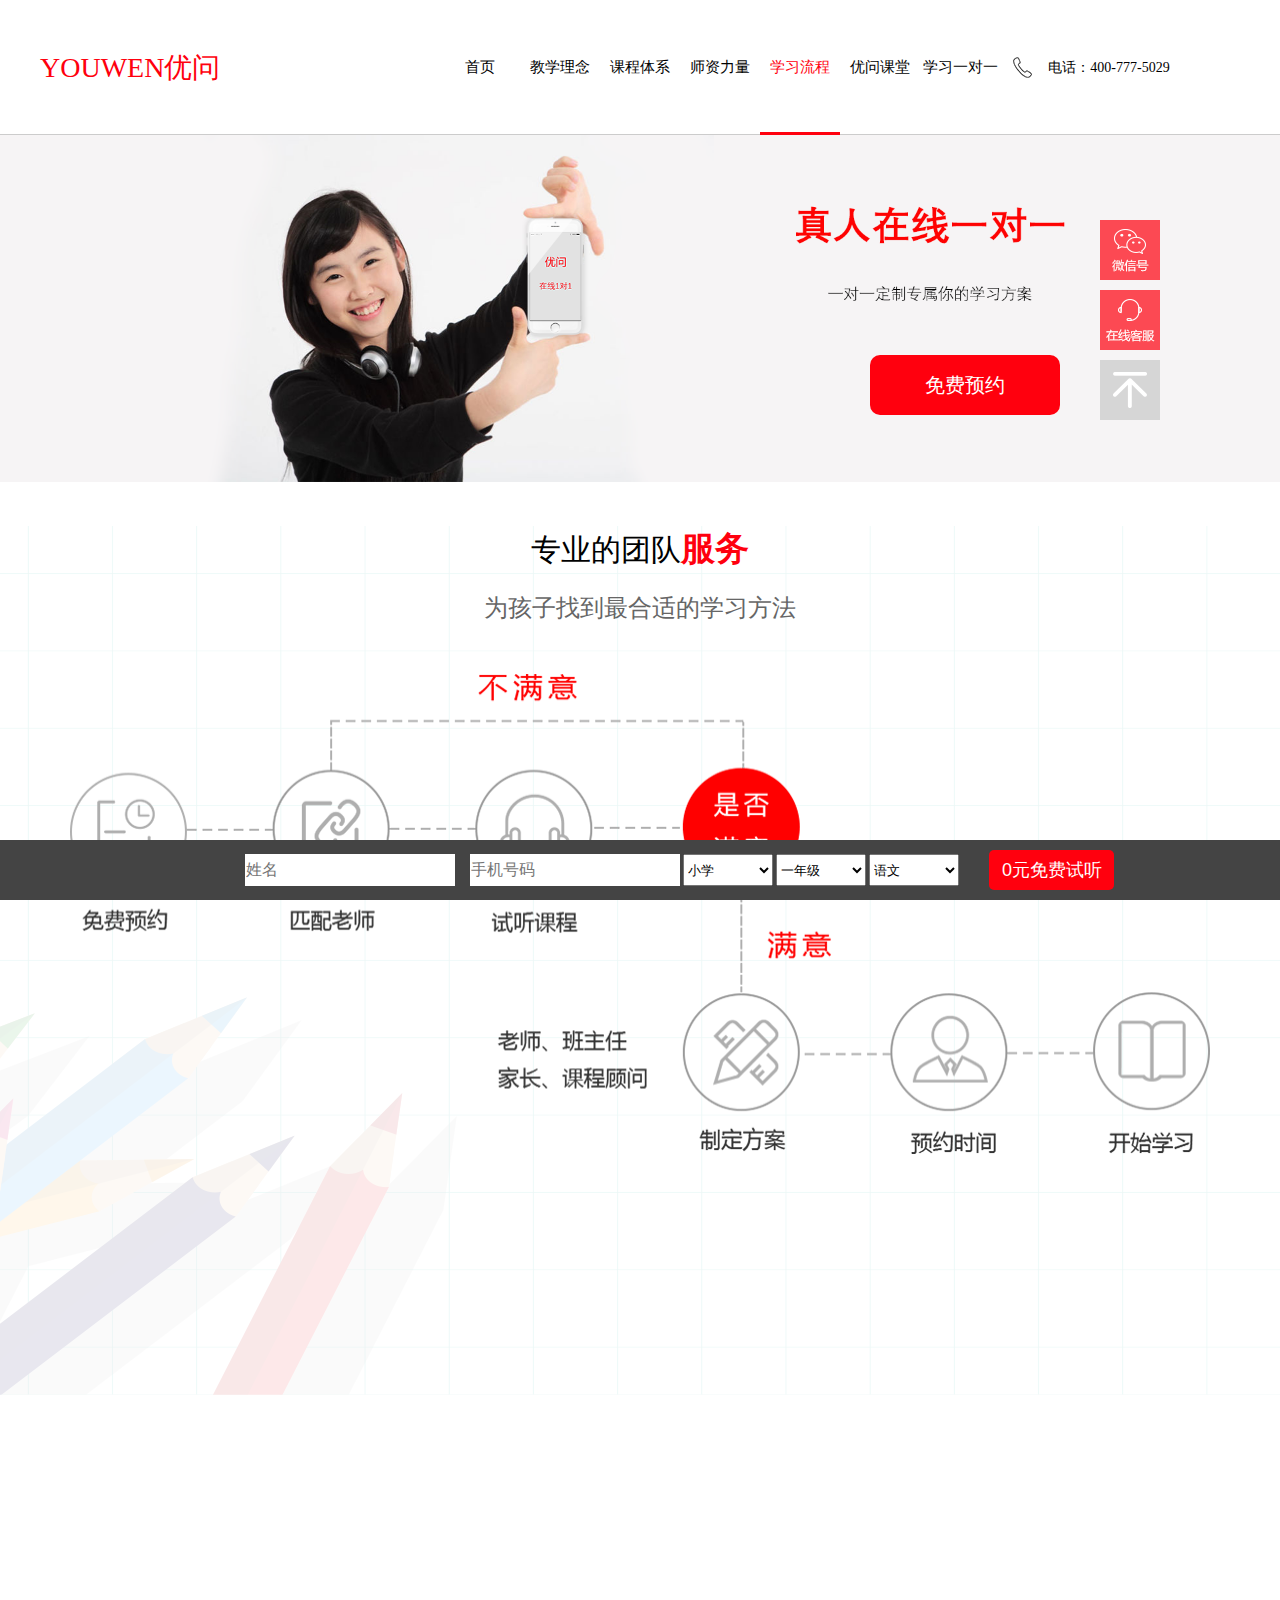
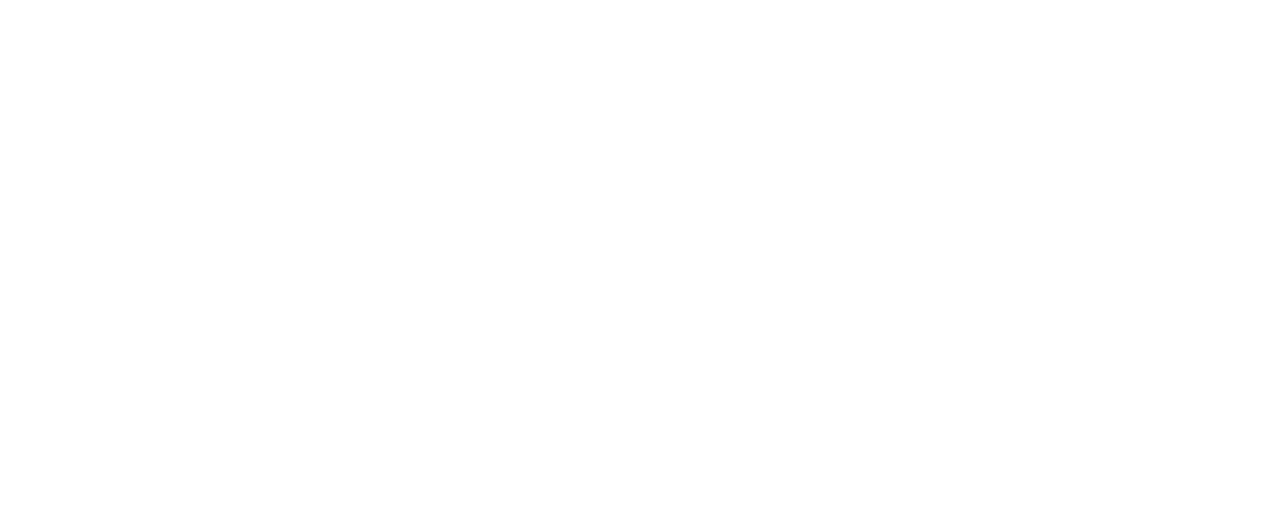
<file: youwen/flowchart.html>
<!DOCTYPE html>
<html>
	<head>
		<meta charset="UTF-8">
		<title>学习流程</title>
		<link rel="stylesheet" type="text/css" href="css/header.css"/>
		<link rel="stylesheet" type="text/css" href="css/index.css"/>
		<link rel="stylesheet" type="text/css" href="css/slidenav.css"/>
		<link rel="stylesheet" type="text/css" href="css/flowchart.css"/>
		<link rel="stylesheet" type="text/css" href="css/animate.min.css"/>
		<script src="js/wow.min.js" type="text/javascript" charset="utf-8"></script>
		<script src="js/jquery-3.1.1.min.js" type="text/javascript" charset="utf-8"></script>
		<script src="js/distpicker.data.js" type="text/javascript" charset="utf-8"></script>
		<script src="js/distpicker.js" type="text/javascript" charset="utf-8"></script>
		<script src="js/validate.js" type="text/javascript" charset="utf-8"></script>
		<script src="js/class.js" type="text/javascript" charset="utf-8"></script>
	</head>
	<body>
		<header><!--头部导航-->
			<div class="min-width">
				<div class="logo">
					<span class="wow fadeInLeft" style="color:#ff000e;line-height: 135px;">YOUWEN优问</span>
				</div>
				<div class="navbar">
					<ul class="wow lightSpeedIn">
						<li class="wow jello"><a href="index.html">首页</a></li>
						<li class="wow jello"><a href="teachidea.html">教学理念</a></li>
						<li class="wow jello"><a href="subject.html">课程体系</a></li>
						<li class="wow jello"><a href="teacher.html">师资力量</a></li>
						<li class="current wow jello"><a href="flowchart.html">学习流程</a></li>
						<li class="wow jello"><a href="class.html">优问课堂</a></li>
						<li class="wow jello"><a href="one.html">学习一对一</a></li>
						<li class="navbar-phone wow jello">电话：400-777-5029</li>
					</ul>
				</div>
			</div>
		</header>
		
		<div class="swiper-slide wow zoomInDown">
			<a href="#">
				<img src="img/banner.png" alt="" />
				<div class="banner1-tip">
					<div class="index_freeOrder freeOrder1">免费预约</div>
				</div>
			</a>
		</div>
		
		<div class="container">
			<div class="cont">
				<span class="wow fadeInLeft">专业的团队<b>服务</b></span>
				<p class="wow fadeInLeft">为孩子找到最合适的学习方法</p>
				<div class="con-img wow rollIn">
					<img src="img/flowchart/flowimg.png"/>
				</div>
				<div class="index_freeOrder freeOrder2 wow fadeInLeft">免费预约</div>
			</div>
		</div>
		
		<div class="tab4">
				<h2 class="tab-h2 tab4-h2 wow slideInDown">全方位的优质的<span>跟进沟通</span></h2>
				<p class="tab-p tab4-p wow slideInDown">让您的孩子享受优质的教学服务</p>
				<div class="row-100">
					<div class="col-16 fl wow slideInDown">
						<img src="img/xue.png" class="img_scale" style="display: block; margin-top: 30px;" />
					</div>
					<div class="col-16 fl wow slideInDown">
						<img src="img/lian.png" class="img_scale" style="display: block; margin: 0 auto;">
					</div>
					<div class="col-33 fl wow slideInDown">
						<img src="img/gai.png" class="img_scale" style="display: block; margin: 0 auto;" />
					</div>
					<div class="col-16 fl wow slideInDown">
						<img src="img/ce.png" class="img_scale" style="display: block; margin-top:-40px;">
					</div>
					<div class="col-16 fl wow slideInDown">
						<img src="img/ping.png" class="img_scale" style="display: block;margin-top: 30px;" />
					</div>
				</div>
			</div>
		
		<footer>
			<div class="tab5 fl" style="display: block;position: static;">
				<div class="tab5-form">
					<form action="" method="post" name="botform" id="form1" class="form-inline">				
						<p><input type="text" id="botname" placeholder="姓名" autocomplete="off" /></p>					
						<p><input type="text" id="botphone" placeholder="手机号码" autocomplete="off" /></p>
			
						<div data-toggle="distpicker">
					        <div class="form-group">
					          <select class="form-control" id="province1"></select>
					        </div>
					        <div class="form-group">
					          <select class="form-control" id="city1"></select>
					        </div>
					        <div class="form-group">
					          <select class="form-control" id="district1"></select>
					        </div>
					    </div>

						<input type="submit" id="submit1" value="0元免费试听" />
					</form>
				</div>
				
			</div>
		</footer>
		<div class="index-ctnr6">
 					<p class="ban" style="color: #ddd;">Copyright © 上海优问文化传播有限公司（沪ICP备16050428号）</p>
 					<a class="beian" style="color: #ddd;" target="_blank" href="#">沪公网安备 31011002000908号</a>
 				</div>
		
		<div class="model">
			<span class="close">×</span> 
			<div class="model-left">
				<h4>超小组&nbsp;分层次&nbsp;强互动</h4>
				<h4>全流程强化中小学生学习动力</h4>
				<img src="img/mtk_boy.png" alt="" />
			</div>
			<div class="line"></div>
			<div class="model-right">
				<form action="" method="post" class="form-inline">
					<p><input type="text" name="" id="name" value="" placeholder="姓名" />
					<span class="tips" id="divname"><b>*</b></span>
					</p>
					<p><input type="text" name="" id="phone" value="" placeholder="手机号" />
					<span class="tips" id="divphone"><b>*</b></span>
					</p>
					<div data-toggle="distpicker">
				        <div class="form-group">
				          <select class="form-control" id="province1"></select>
				        </div>
				        <div class="form-group">
				          <select class="form-control" id="city1"></select>
				        </div>
				        <div class="form-group">
				          <select class="form-control" id="district1"></select>
				        </div>
				    </div>
					<p><input type="submit" id="submit2" value="免费预约" /></p>
				</form>	
			</div>
		</div>
		<div class="mask"></div>
		
		<!--侧边导航-->
		<div class="rightmenu">
			<div class="rightmenu1"></div>
			<div class="rightmenuimg"></div>
			
			<div class="rightmenu2"></div>
			<div class="rightmenu3"></div>
		</div>
	</body>
</html>
</file>
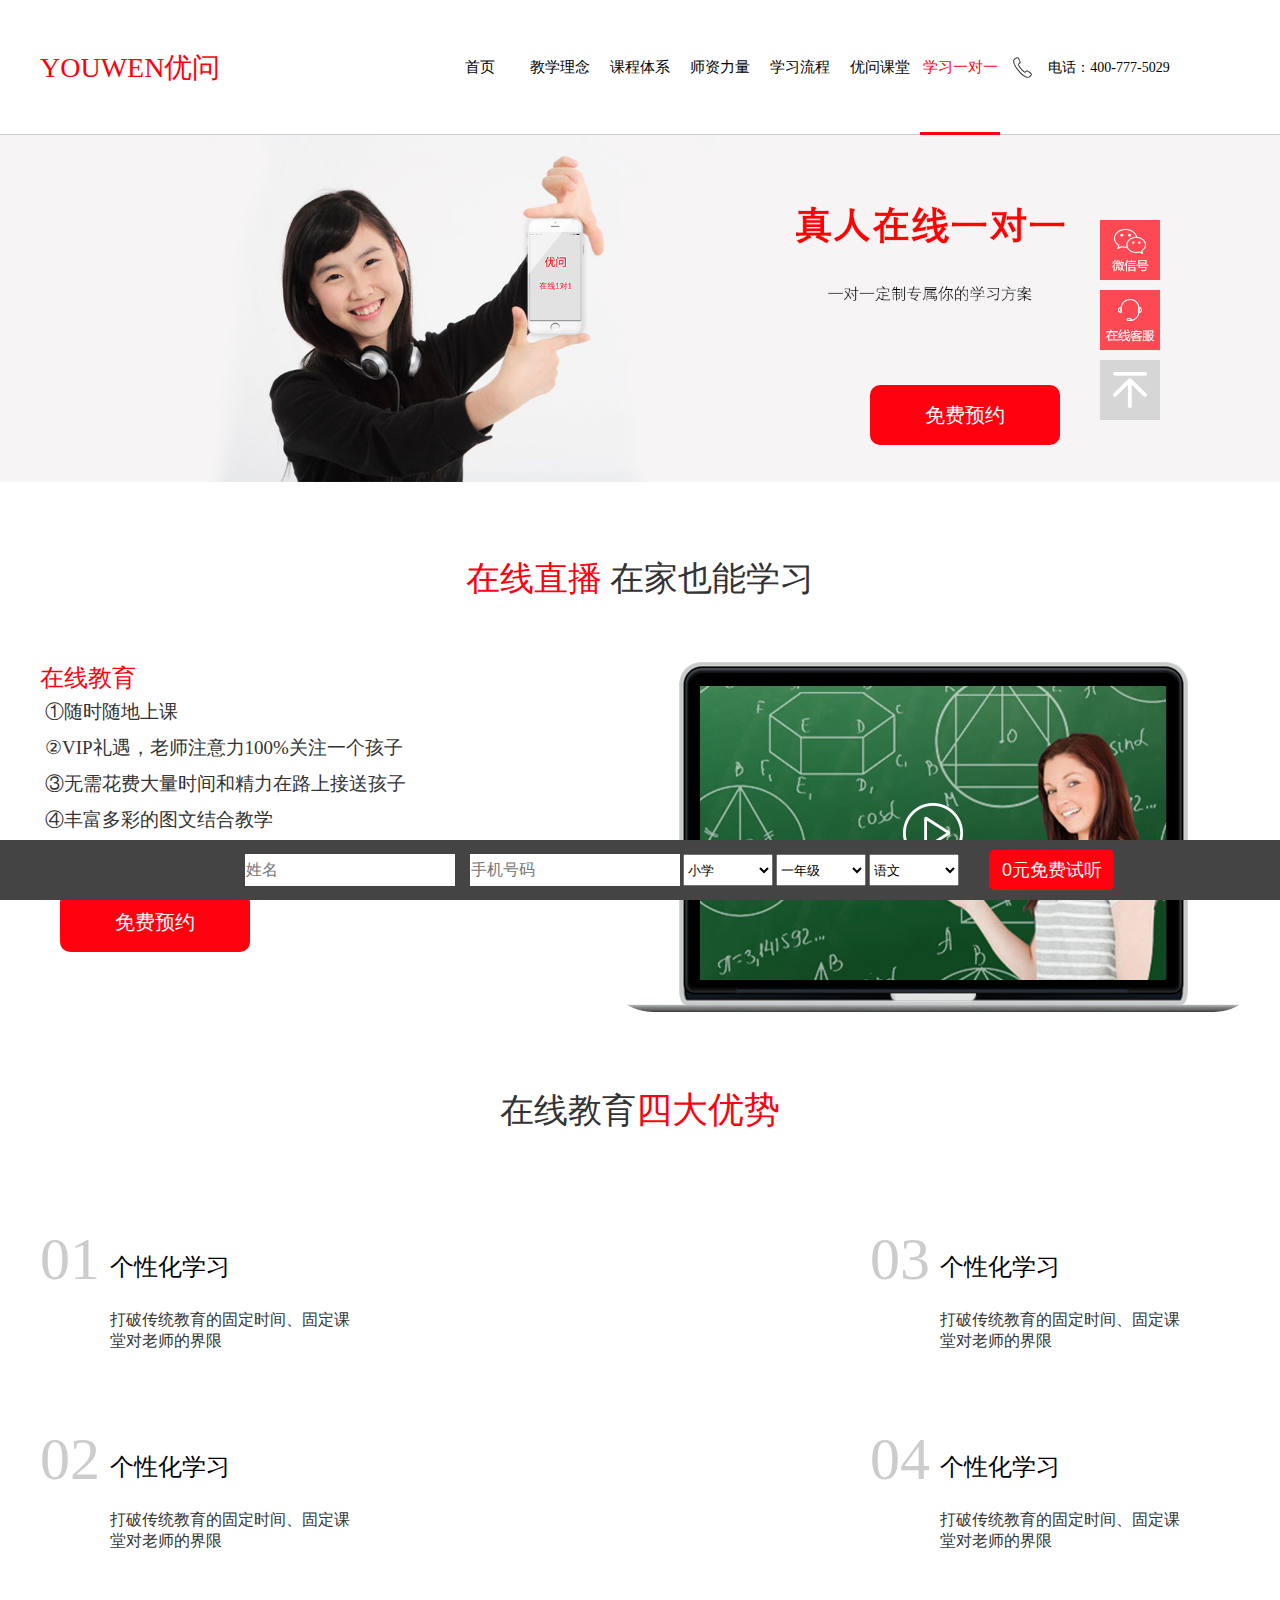
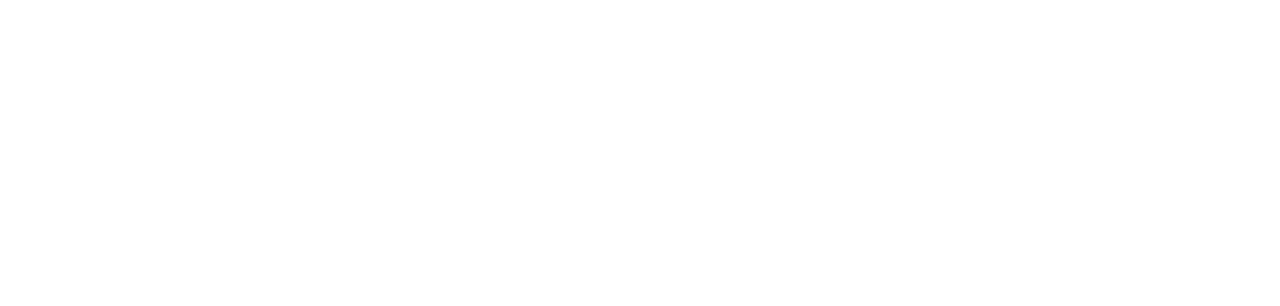
<file: youwen/one.html>
<!DOCTYPE html>
<html>
	<head>
		<meta charset="UTF-8">
		<title>学习一对一</title>
		<link rel="stylesheet" type="text/css" href="css/header.css"/>
		<link rel="stylesheet" type="text/css" href="css/index.css"/>
		<link rel="stylesheet" type="text/css" href="css/one.css"/>
		<link rel="stylesheet" type="text/css" href="css/slidenav.css"/>
		<link rel="stylesheet" type="text/css" href="css/animate.min.css"/>
		<script src="js/jquery-3.1.1.min.js" type="text/javascript" charset="utf-8"></script>
		<script src="js/wow.min.js" type="text/javascript" charset="utf-8"></script>
		<script src="js/distpicker.data.js" type="text/javascript" charset="utf-8"></script>
		<script src="js/distpicker.js" type="text/javascript" charset="utf-8"></script>
		<script src="js/validate.js" type="text/javascript" charset="utf-8"></script>
		<script src="js/class.js" type="text/javascript" charset="utf-8"></script>
	</head>
	<body>
		<header><!--头部导航-->
			<div class="min-width">
				<div class="logo">
					<span class="wow fadeInLeft" style="color:#ff000e;line-height: 135px;">YOUWEN优问</span>
				</div>
				<div class="navbar">
					<ul class="wow lightSpeedIn">
						<li class="wow jello"><a href="index.html">首页</a></li>
						<li class="wow jello"><a href="teachidea.html">教学理念</a></li>
						<li class="wow jello"><a href="subject.html">课程体系</a></li>
						<li class="wow jello"><a href="teacher.html">师资力量</a></li>
						<li class="wow jello"><a href="flowchart.html">学习流程</a></li>
						<li class="wow jello"><a href="class.html">优问课堂</a></li>
						<li class="current wow jello"><a href="one.html">学习一对一</a></li>
						<li class="navbar-phone wow jello">电话：400-777-5029</li>
					</ul>
				</div>
			</div>
		</header>
		
		<div class="swiper-slide wow zoomInDown">
			<a href="#">
				<img src="img/banner.png" alt="" style="width: 100%;height: 100%;" />
				<div class="banner1-tip">
					<div class="index_freeOrder freeOrder1" style="position: absolute;top: 250px;">免费预约</div>
				</div>
			</a>
		</div>
		
		<div class="container">
			<div class="content">
				<p><span>在线直播</span>&nbsp;在家也能学习</p>
				<div class="con-left">
					<b>在线教育</b>
					<span>①随时随地上课</span>
					<span>②VIP礼遇，老师注意力100%关注一个孩子</span>
					<span>③无需花费大量时间和精力在路上接送孩子</span>
					<span>④丰富多彩的图文结合教学</span>
					<span>⑤大数据分析孩子学习短板并科学解决或避免</span>
					<div class="index_freeOrder freeOrde2">免费预约</div>
				</div>
				<div>
					<img class="wow flip" src="img/one/imgvideo.png" alt="" style="float: right;"/>
				</div>
			</div>
		</div>
		
		<section>
			<div class="substance">
				<h3>在线教育<span>四大优势</span></h3>
				<div class="sub-left">
					<div class="subleft1">
						<span>01</span><span>个性化学习</span>
						<span>打破传统教育的固定时间、固定课堂对老师的界限</span>
					</div>
					<div class="subleft1">
						<span>02</span><span>个性化学习</span>
						<span>打破传统教育的固定时间、固定课堂对老师的界限</span>
					</div>
				</div>
				<div class="secenter">
					<img src="img/one/dp.png" class="wow flip" />
				</div>
				<div class="sub-right">
					<div class="subleft1">
						<span>03</span><span>个性化学习</span>
						<span>打破传统教育的固定时间、固定课堂对老师的界限</span>
					</div>
					<div class="subleft1">
						<span>04</span><span>个性化学习</span>
						<span>打破传统教育的固定时间、固定课堂对老师的界限</span>
					</div>
				</div>
			</div>
		</section>
		
		<footer>
			<div class="tab5 fl">
				<div class="tab5-form">
					<form action="" method="post" name="botform" id="form1" class="form-inline">				
						<p><input type="text" id="botname" placeholder="姓名" autocomplete="off" /></p>					
						<p><input type="text" id="botphone" placeholder="手机号码" autocomplete="off" /></p>
			
						<div data-toggle="distpicker">
					        <div class="form-group">
					          <select class="form-control" id="province1"></select>
					        </div>
					        <div class="form-group">
					          <select class="form-control" id="city1"></select>
					        </div>
					        <div class="form-group">
					          <select class="form-control" id="district1"></select>
					        </div>
					    </div>

						<input type="submit" id="submit1" value="0元免费试听" />
					</form>
				</div>
			</div>
		</footer>
		<div class="index-ctnr6">
			<p class="ban" style="color: #ddd;">Copyright © 上海优问文化传播有限公司（沪ICP备16050428号）</p>
			<a class="beian" style="color: #ddd;" target="_blank" href="#">沪公网安备 31011002000908号</a>
		</div>
		<div class="model">
			<span class="close">×</span> 
			<div class="model-left">
				<h4>超小组&nbsp;分层次&nbsp;强互动</h4>
				<h4>全流程强化中小学生学习动力</h4>
				<img src="img/mtk_boy.png" alt="" />
			</div>
			<div class="line"></div>
			<div class="model-right">
				<form action="" method="post" class="form-inline">
					<p><input type="text" name="" id="name" value="" placeholder="姓名" />
					<span class="tips" id="divname"><b>*</b></span>
					</p>
					<p><input type="text" name="" id="phone" value="" placeholder="手机号" />
					<span class="tips" id="divphone"><b>*</b></span>
					</p>
					<div data-toggle="distpicker">
				        <div class="form-group">
				          <select class="form-control" id="province1"></select>
				        </div>
				        <div class="form-group">
				          <select class="form-control" id="city1"></select>
				        </div>
				        <div class="form-group">
				          <select class="form-control" id="district1"></select>
				        </div>
				    </div>
					<p><input type="submit" id="submit2" value="免费预约" /></p>
				</form>	
			</div>
		</div>
		<div class="mask"></div>
		
		<!--侧边导航-->
		<div class="rightmenu">
			<div class="rightmenu1"></div>
			<div class="rightmenuimg"></div>
			
			<div class="rightmenu2"></div>
			<div class="rightmenu3"></div>
		</div>
		
	</body>
</html>
</file>
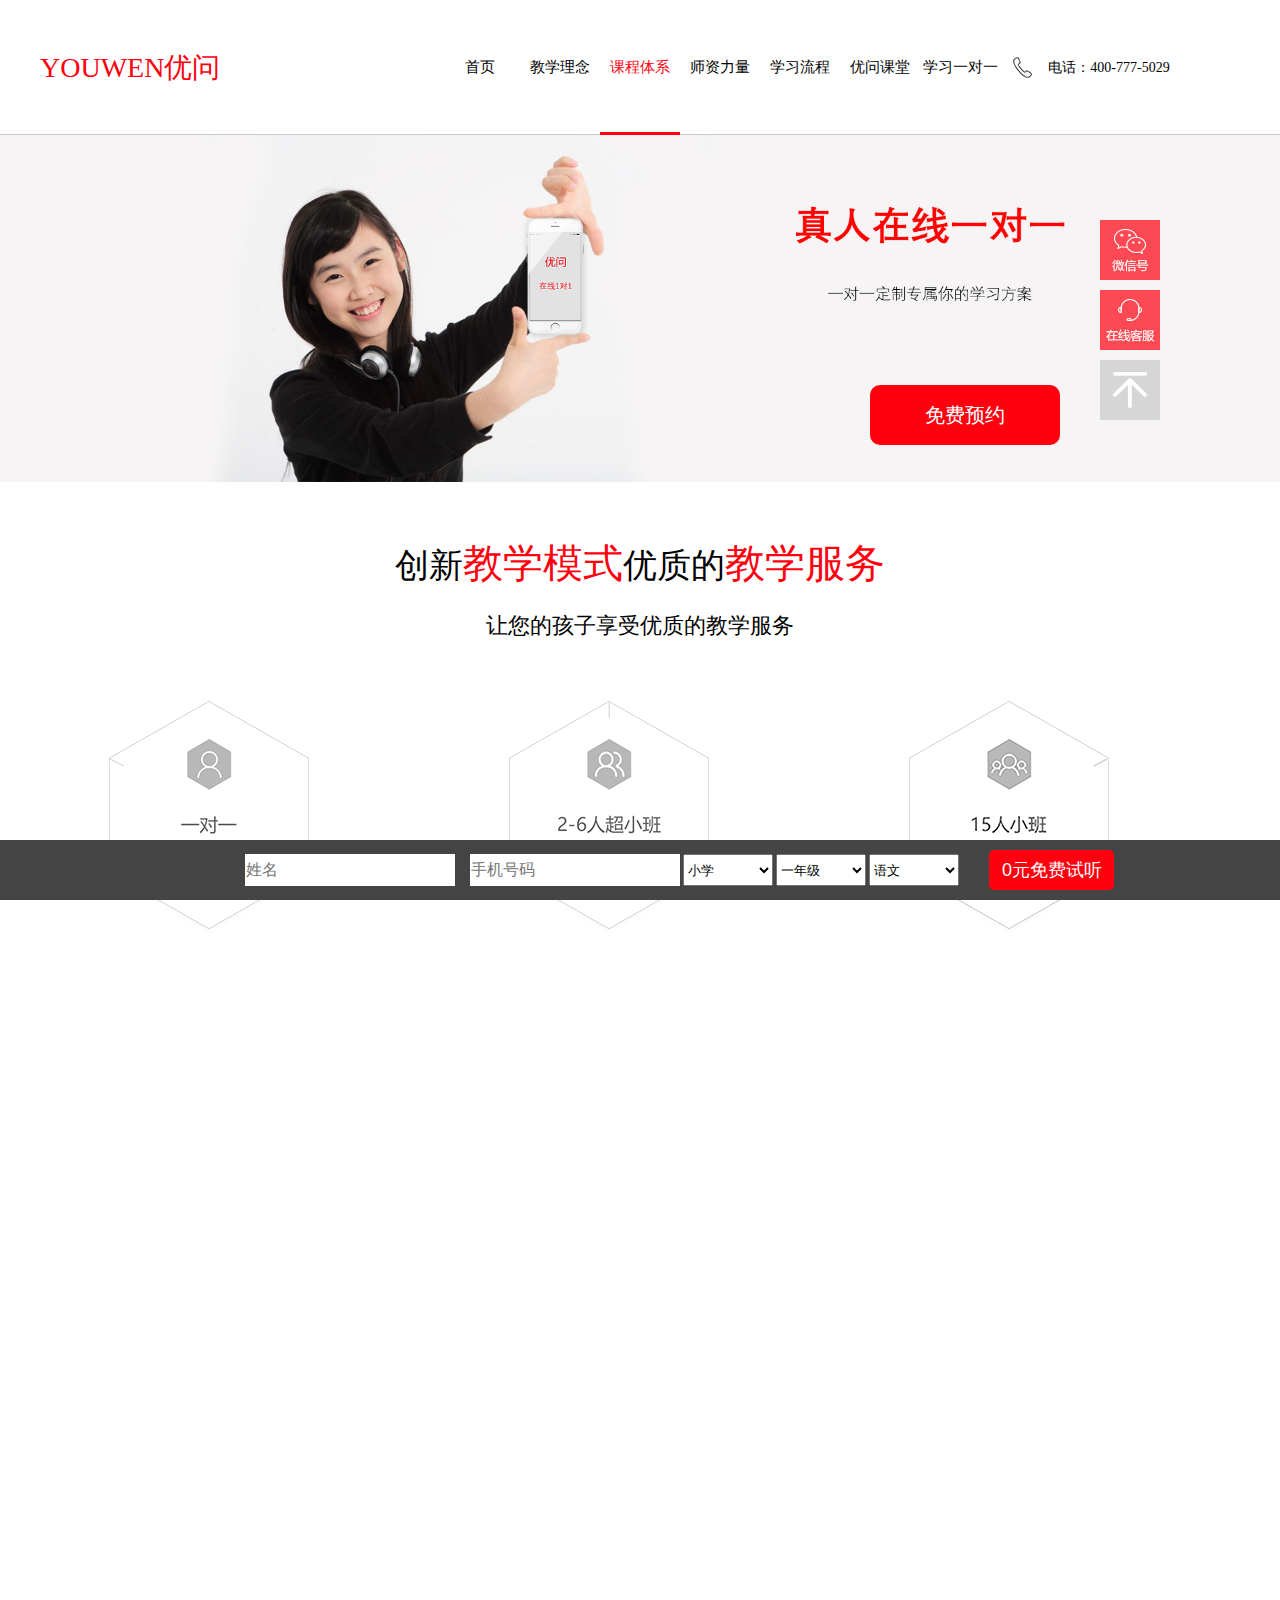
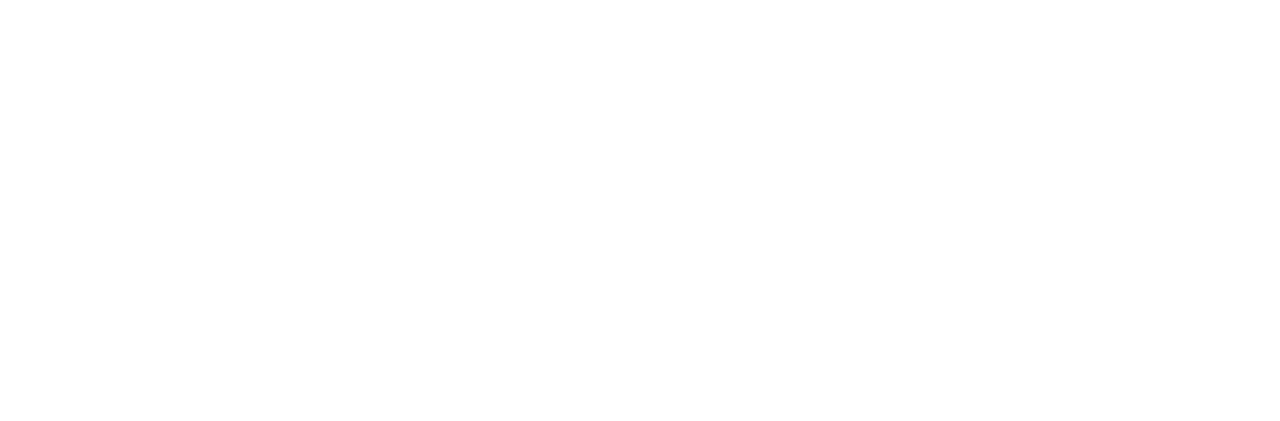
<file: youwen/subject.html>
<!DOCTYPE html>
<html>
	<head>
		<meta charset="UTF-8">
		<title>课程体系</title>
		<link rel="stylesheet" type="text/css" href="css/header.css"/>
		<link rel="stylesheet" type="text/css" href="css/index.css"/>
		<link rel="stylesheet" type="text/css" href="css/slidenav.css"/>
		<link rel="stylesheet" type="text/css" href="css/subject.css"/>
		<link rel="stylesheet" type="text/css" href="css/animate.min.css"/>
		<script src="js/jquery-3.1.1.min.js" type="text/javascript" charset="utf-8"></script>
		<script src="js/wow.min.js" type="text/javascript" charset="utf-8"></script>
		<script src="js/distpicker.data.js" type="text/javascript" charset="utf-8"></script>
		<script src="js/distpicker.js" type="text/javascript" charset="utf-8"></script>
		<script src="js/validate.js" type="text/javascript" charset="utf-8"></script>
		<script src="js/class.js" type="text/javascript" charset="utf-8"></script>
		<script type="text/javascript">	
			$(function(){
				$('.father li').each(function(index){
					$(this).on('mouseenter',function(){
						$('.father .active').removeClass('active');
						$(this).addClass('active');
						$('.son>ul').eq(index).show().siblings('.son>ul').hide();
						$('.box').hide();
						$('.sons').eq(index).find('.box').eq($('.son ul:visible').find('.active').index()).show().siblings().hide();
					})
				});
				$('.son ul li').each(function(index){
					$(this).on('mouseenter',function(){
						$('.son .active:visible').removeClass('active');
						$(this).addClass('active');
						$('.box').eq(index).show().siblings('.box').hide();
					});
				});
			});
		</script>
	</head>
	<body>
		<header><!--头部导航-->
			<div class="min-width">
				<div class="logo">
					<span class="wow fadeInLeft" style="color:#ff000e;line-height: 135px;">YOUWEN优问</span>
				</div>
				<div class="navbar">
					<ul class="wow lightSpeedIn">
						<li class="wow jello"><a href="index.html">首页</a></li>
						<li class="wow jello"><a href="teachidea.html">教学理念</a></li>
						<li class="current wow jello"><a href="subject.html">课程体系</a></li>
						<li class="wow jello"><a href="teacher.html">师资力量</a></li>
						<li class="wow jello"><a href="flowchart.html">学习流程</a></li>
						<li class="wow jello"><a href="class.html">优问课堂</a></li>
						<li class="wow jello"><a href="one.html">学习一对一</a></li>
						<li class="navbar-phone wow jello">电话：400-777-5029</li>
					</ul>
				</div>
			</div>
		</header>
		
		<div class="swiper-slide wow zoomIn">
			<a href="#">
				<img src="img/banner.png" alt="" style="width: 100%;height: 100%;" />
				<div class="banner1-tip">
					<div class="index_freeOrder freeOrder1" style="position: absolute;top: 250px;">免费预约</div>
				</div>
			</a>
		</div>
		
		<div class="tab1"><!--教学模式-->
			<h2 class="tab-h2 wow fadeInDown">创新<span>教学模式</span>优质的<span>教学服务</span></h2>
			<p class="tab-p wow fadeInDown">让您的孩子享受优质的教学服务</p>
			<div class="row">
				<div class="media">
					<div class="media-left change1 wow fadeInDown">
						<p></p>
					</div>
				</div>
				<div class="media">
					<div class="media-left change2 wow fadeInDown">
						<p></p>
					</div>
				</div>
				<div class="media">
					<div class="media-left change3  wow fadeInDown">
						<p></p>
					</div>
				</div>
			</div>
			<div class="index_freeOrder freeOrder1 wow fadeInDown" style="position: absolute;top:500px;left: 41%;">免费预约</div>
		</div>
		
		<div class="tab2"><!--年级-->
			<div class="index_freeOrder freeOrder1 wow bounceIn" style="position: absolute;top:700px;left: 41%;z-index: 0;">免费预约</div>
					<p class="tab2-title wow fadeInDown">中小学全学段全科目<span>同步培优</span></p>
					<div class="index-tab father wow fadeInDown">
						<ul class="ul-father">
							<li class="active">小学</li>
							<li>初中</li>
							<li>高中</li>
							<li>冲刺班级</li>
						</ul>
					</div>
					<div class="index-tab son wow fadeInDown">
						<ul class="ul-son ul-son1">
							<li class="active">语文</li>
							<li>数学</li>
							<li>英语</li>
						</ul>
						<ul style="display: none;" class="ul-son ul-son2">
							<li class="active">语文</li>
							<li>数学</li>
							<li>英语</li>
							<li>物理</li>
							<li>化学</li>
						</ul>
						<ul style="display: none;" class="ul-son ul-son2">
							<li class="active">语文</li>
							<li>数学</li>
							<li>英语</li>
							<li>物理</li>
							<li>化学</li>
						</ul>
						<ul style="display: none; " class="ul-son ul-son4">
							<li class="active">小五班</li>
							<li>预备班</li>
							<li>中考冲刺</li>
							<li>高考冲刺</li>
						</ul>
					</div>
					
					<div class="conter">
						<div class="sons">
						<div class="box wow fadeInDown"><!--小学语文-->
							<div class="grade1 fl">
								<p class="grade-title">一年级</p>
								<div class="grade1bg">
									<ul>
										<li>1.让学生掌握听读识字和看拼音识字的方法</li>
										<li>2.学习结合上下文和生 活实际了解词句意思</li>
										<li>3.用普通话积极的、有创造性地进行口语交际</li>
									</ul>
								</div>
							</div>
							<div class="grade2 fl">
								<p class="grade-title">二年级</p>
								<div class="grade2bg">
									<ul>
										<li>1.学会用部首查字法查字典学习音序查字法</li>
										<li>2.能正确流利和尽可能有感情地朗读课文</li>
										<li>3.能够仿写比较短小的课文段创设情景，鼓励学生乐于表达、交流</li>
									</ul>
								</div>
							</div>
							<div class="grade3 fl">
								<p class="grade-title" style="color: #fc8b37;">三年级</p>
								<div class="grade3bg">
									<ul>
										<li>1.辨析形近字、同音字，学习多音字 </li>
										<li>2.概括文字的主要内容或提炼重要信息</li>
										<li>3.能不拘形式地写下见闻、感受和想象</li>
										<li>4.把握主要内容，并能简要转述</li>
									</ul>
								</div>
							</div>
							<div class="grade4 fl">
								<p class="grade-title" style="color: #fc8b37;">四年级</p>
								<div class="grade4bg">
									<ul>
										<li>1.养成主动识字的习惯</li>
										<li>2.体会表达的思想感情 </li>
										<li>3.开始练习写真实的生活能清楚明白地表述见闻</li>
									</ul>
								</div>
							</div>
							<div class="grade5 fl">
								<p class="grade-title" style="color: #FE5454;">五年级</p>
							 	<div class="grade5bg">
									<ul>
										<li>1.有较强的独立识字能力</li>
										<li>2.初步领悟文章基本的表达方法 </li>
										<li>3.能写简单的记实作文和想象作文</li>
									</ul>
								</div>
							</div>	
						</div>
					
						<div class="box wow bounceInUp" style="display: none;"> <!--小学数学-->
							<div class="grade1 fl">
								<div style="width:170px">
									<p class="grade-title">一年级</p>
									<div class="grade1bg">
										<ul>
											<li>1.认识和理解数，建立数感，掌握简单的加减法</li>
											<li>2.认识物体的形状和位置关系，拥有简单的几何观念</li>
											<li>3.认识时间，学会找规律、统计等技能</li>
										</ul>
									</div>
								</div>
							</div>
							<div class="grade2 fl">
								<div style="width:170px">
									<p class="grade-title">二年级</p>
									<div class="grade2bg">
										<ul>
											<li>1.高阶的加减法、简单的乘除法</li>
											<li>2.认识锐角、钝角，会画对称轴和平移旋转</li>
											<li>3.长度单位及重量单位的认识</li>
											<li>4.认识统计表统计图，解决简单的统计问题</li>
										</ul>
									</div>
								</div>
							</div>
							<div class="grade3 fl">
								<div style="width:170px">
									<p class="grade-title" style="color: #fc8b37;">三年级</p>
									<div class="grade3bg">
										<ul>
											<li>1.高阶的乘除法，认识小数、分数以及其简单计算</li>
											<li>2.简单图形的周长、面积计算，长度、面积、重量单位</li>
											<li>3.认识时间、年月日</li>
											<li>4.平均数、统计与可能性</li>
										</ul>
									</div>
								</div>
							</div>
							<div class="grade4 fl">
								<div style="width:170px">
									<p class="grade-title" style="color: #fc8b37;">四年级</p>
									<div class="grade4bg">
										<ul>
											<li>1.大数的认识、四则运算及运算定律 </li>
											<li>2.掌握线、图形的分类以及平行垂直等关系</li>
											<li>3.用统计解决实际问题</li>
										</ul>
									</div>
								</div>
							</div>
							<div class="grade5 fl">
								<div style="width:170px">
									<p class="grade-title" style="color: #FE5454;">五年级</p>
									<div class="grade5bg">
										<ul>
											<li>1.小数混合四则运算、简易方程</li>
											<li>2.因数和倍数、分数的性质及加减运算 </li>
											<li>3.统计与可能性/li>
										</ul>
									</div>
								</div>
							</div>
						</div>
						
						<div class="box wow bounceInUp" style="display: none;"><!--小学英语-->
							<div class="grade1 fl">
								<div style="width:170px">
									<p class="grade-title">一年级</p>
									<div class="grade1bg">
										<ul>
											<li>1.学习了一些基础的生活名词，例如教室、水果、家人、小游戏等等。</li>
											<li>2.学习到了一些简单的陈述句、特殊疑问句及其回答等语法知识点</li>
										</ul>
									</div>
								</div>
							</div>
							<div class="grade2 fl">
								<div style="width:170px">
									<p class="grade-title">二年级</p>
									<div class="grade2bg">
										<ul>
											<li>1.学习了有关职业、食物、房间摆设等知识，继续加深了对特殊疑问句的学习和理解</li>
										</ul>
									</div>
								</div>
							</div>
							<div class="grade3 fl">
								<div style="width:170px">
									<p class="grade-title" style="color: #fc8b37;">三年级</p>
									<div class="grade3bg">
										<ul>
											<li>1.学习了关于动物、文具、简单数词、颜色等的表达。
												语法涉及到了祈使句、询问对方意见或喜好的知识点</li>
										</ul>
									</div>
								</div>
							</div>
							<div class="grade4 fl">
								<div style="width:170px">
									<p class="grade-title" style="color: #fc8b37;">四年级</p>
									<div class="grade4bg">
										<ul>
											<li>1.主要学习了超市、公园等场景的应用，以及数词的加深。
												语法涉及到There be句型、一般现在时态和现在进行时态 </li>
										</ul>
									</div>
								</div>
							</div>
							<div class="grade5 fl">
								<div style="width:170px">
									<p class="grade-title" style="color: #FE5454;">五年级</p>
									<div class="grade5bg">
										<ul>
											<li>1.学习了询问时间、询问交通方式、询问方向等知识点。
												语法涉及到情态动词的使用、询问频率的特殊疑问词</li>
										</ul>
									</div>
								</div>
							</div>
						</div>
					</div>
				
					<div class="sons">
						<div class="box wow bounceInUp" style="display: none;"><!--初中语文-->
							<div class="Junior1 fl">
								<p class="grade-title">初一</p>
								<div class="Junior1bg">
									<ul>
										<li>1.名著阅读与文化文学常识积累 </li>
										<li>2.现代文快速阅读技巧</li>
										<li>3.修辞方式灵活运用</li>
										<li>4.作文审题，结构梳理</li>
									</ul>
								</div>
							</div>
							<div class="Junior2 fl">
								<p class="grade-title">初二</p>
								<div class="Junior2bg">
									<ul>
										<li>1.现代文快速阅读技巧 </li>
										<li>2.文言文翻译技巧提升</li>
										<li>3.现代文阅读文体知识总结</li>
										<li>4.写作系统性思维加强</li>
									</ul>

								</div>
							</div>
							<div class="Junior3 fl">
								<p class="grade-title" style="color: #fc8b37;">初三</p>
								<div class="Junior3bg">
									<ul>
										<li>1.综合性学习题型归纳 </li>
										<li>2.现代文阅读高频考点总结</li>
										<li>3.文言文综合答题技巧</li>
										<li>4.考前技巧、经验传授</li>
									</ul>
								</div>
							</div>
						</div>
						<div class="box wow bounceInUp" style="display: none;"><!--初中数学-->
							<div class="Junior1 fl">
								<p class="grade-title">初一</p>
								<div class="Junior1bg">
									<ul>
										<li>1.主要内容：整式、分式、图形的运动 、实数、
											相交线与平行线、三角形、平面直角坐标系</li>
									</ul>
								</div>
							</div>
							<div class="Junior2 fl">
								<p class="grade-title">初二</p>
								<div class="Junior2bg">
									<ul>
										<li>1.主要内容：二次根式、一元二次方程、正比例函数和反比例函数
											、几何证明 、一次函数、代数方程、四边形、概率初步</li>
									</ul>
								</div>
							</div>
							<div class="Junior3 fl">
								<p class="grade-title" style="color: #fc8b37;">初三</p>
								<div class="Junior3bg">
									<ul>
										<li>1.主要内容：相似三角形、锐角三角比、
											二次函数、圆与正多边形、统计初步 </li>
									</ul>
								</div>
							</div>
						</div>
						<div class="box wow bounceInUp" style="display: none;"><!--初中英语-->
							<div class="Junior1 fl">
								<p class="grade-title">初一</p>
								<div class="Junior1bg">
									<ol>
										<li>1.主要学习了一些简单词组，简单的语法知识，作为承上启下的重要年级 </li>
									</ol>
								</div>
							</div>
							<div class="Junior2 fl">
								<p class="grade-title">初二</p>
								<div class="Junior2bg">
									<ol>
										<li>1.涉及到了书信的书写格式、高科技与生活的碰撞，开始强调知识的实际应用能力。</li>
									</ol>
								</div>
							</div>
							<div class="Junior3 fl">
								<p class="grade-title" style="color: #fc8b37;">初三</p>
								<div class="Junior3bg">
									<ol>
										<li>1.全面学习了英语的八大时态、对单词词性的学习和总结，熟练掌握对句子结构分析的能力 </li>
									</ol>
								</div>
							</div>
						</div>
						<div class="box wow bounceInUp" style="display: none;"><!--初中物理-->
							<div class="Junior2 physics1 fl">
								<p class="grade-title">初二</p>
								<div class="Junior2bg">
									<ol>
										<li>1.声、光、力基础掌握牢固</li>
										<li>2.激发物理学习兴趣</li>
										<li>3.基础知识提炼</li>
										<li>4.题型归纳总结</li>
										<li>5.书本结合实际掌握更牢</li>
									</ol>
								</div>
							</div>
							<div class="Junior3 physics2 fl">
								<p class="grade-title" style="color: #fc8b37;">初三</p>
								<div class="Junior3bg">
									<ol>
										<li>1.解题技巧提升</li>
										<li>2.易错易考知识点高频联系</li>
										<li>3.中考真题专攻 </li>
										<li>4.考前经验传授</li>
										<li>5.综合解题能力突破</li>
									</ol>
								</div>
							</div>
						</div>
						<div class="box wow bounceInUp" style="display: none;"><!--初中化学-->
							<div class="Junior3 chemical1 fl">
								<p class="grade-title" style="color: #fc8b37;">初三</p>
								<div class="Junior3bg">
									<ol>
										<li>1.熟记元素周期表 </li>
										<li>2.基础化学方程式书写</li>
										<li>3.常考题型归纳总结</li>
										<li>4.基础实验熟练掌握</li>
										<li>5.培养化学学习兴趣</li>
									</ol>
								</div>
							</div>
						</div>
						
					</div>
					<div class="sons">
						<div class="box wow bounceInUp" style="display: none;"><!--高中语文-->
							<div class="senior1 fl">
								<p class="grade-title">高一</p>
								<div class="senior1bg">
									<ol>
										<li>1.扎实的课内基础知识</li>
										<li>2.记叙文阅读赏析理解</li>
										<li>3.巧解文言文实词、虚词</li>
										<li>4.合理规划学科知识体系</li>
									</ol>
								</div>
							</div>
							<div class="senior2 fl">
								<p class="grade-title">高二</p>
								<div class="senior2bg">
									<ol>
										<li>1.课外知识阅读积累</li>
										<li>2.散文、小说阅读赏析理解</li>
										<li>3.高效提升文言文阅读解题能力</li>
										<li>4.写作思维、结构拓展训练</li>
										<li>5.高考冲刺提前接触</li>
									</ol>
								</div>
							</div>
							<div class="senior3 fl">
								<p class="grade-title" style="color: #fc8b37;">高三</p>
								<div class="senior3bg">
									<ol>
										<li>1.各类题型巧解技巧</li>
										<li>2.综合阅读鉴赏能力突破</li>
										<li>3.历年真题高频训练</li>
										<li>4.考前高频考点针对性查漏补缺</li>
										<li>5.写作高分突破点拨</li>
									</ol>
								</div>
							</div>
						</div>
					
					<div class="box wow bounceInUp" style="display: none;"><!--高中数学-->
						<div class="senior1 fl">
							<p class="grade-title">高一</p>
							<div class="senior1bg">
								<ol>
									<li>1.主要内容：集合和命题；不等式；函数的基本性质；
										幂函数、指数函数和对数函数；三角比；三角函数</li>
								</ol>
							</div>
						</div>
						<div class="senior2 fl">
							<p class="grade-title">高二</p>
							<div class="senior2bg">
								<ol>
									<li>1.主要内容：数列与数学归纳法、平面向量的坐标表示、
										矩阵和行列式初步、算法初步、坐标平面上的直线、圆锥曲线、复数 </li>
								</ol>
							</div>
						</div>
						<div class="senior3 fl">
							<p class="grade-title" style="color: #fc8b37;">高三</p>
							<div class="senior3bg">
								<ol>
									<li>1.主要内容：空间直线与平面、简单几何体、排列组合
										与二项式定理、概率论初步、基本统计方法 </li>
								</ol>
							</div>
						</div>
					</div>
					<div class="box wow bounceInUp" style="display: none;"><!--高中英语-->
						<div class="senior1 fl">
							<p class="grade-title">高一</p>
							<div class="senior1bg">
								<ol>
									<li>1.重点培养做题能力，文章阅读的理解能力和听力能力 </li>
								</ol>
							</div>
						</div>
						<div class="senior2 fl">
							<p class="grade-title">高二</p>
							<div class="senior2bg">
								<ol>
									<li>1.系统进行知识点提炼，提高写作能力，学习做题技巧 </li>
								</ol>
							</div>
						</div>
						<div class="senior3 fl">
							<p class="grade-title" style="color: #fc8b37;">高三</p>
							<div class="senior3bg">
								<ol>
									<li>1.进行系统化复习，加深对高考真题的理解和掌握，高效率的进行高考复习 </li>
								</ol>
							</div>
						</div>
					</div>
					<div class="box wow bounceInUp" style="display: none;"><!--高中物理-->
						<div class="senior1 fl">
							<p class="grade-title">高一</p>
							<div class="senior1bg">
								<ol>
									<li>1.匀变速直线运动 </li>
									<li>2.力和力的平衡</li>
									<li>3.牛顿运动定律</li>
									<li>4.周期运动</li>
									<li>5.机械能</li>
									<li>6.分子和气体定律 </li>
								</ol>
							</div>
						</div>
						<div class="senior2 fl">
							<p class="grade-title">高二</p>
							<div class="senior2bg">
								<ol>
									<li>1.内能 能量守恒定律 </li>
									<li>2.电场</li>
									<li>3.电路</li>
									<li>4.磁场</li>
									<li>5.电磁感应</li>
									<li>6.电磁波 </li>
									<li> 7.物质的微观结构</li>
								</ol>
							</div>
						</div>
						<div class="senior3 fl">
							<p class="grade-title" style="color: #fc8b37;">高三</p>
							<div class="senior3bg">
								<ol>
									<li>1.知识查漏补缺</li>
									<li>2.高考经典题型案例分析</li>
									<li>3.重点题型总结归纳</li>
									<li>4.名师押题预测</li>
									<li>5.考前心理疏导、经验技巧传授</li>
								</ol>
							</div>
						</div>
					</div>
					<div class="box wow bounceInUp" style="display: none;"><!--高中化学-->
						<div class="senior1 fl">
							<p class="grade-title">高一</p>
							<div class="senior1bg">
								<ol>
									<li>1.高级化学方程式书写 </li>
									<li>2.基础知识梳理巩固</li>
									<li>3.培养化学学习兴趣及学习技巧</li>
									<li>4.习惯、掌握题型</li>
									<li>5.基础实验掌握提高</li>
								</ol>
							</div>
						</div>
						<div class="senior2 fl">
							<p class="grade-title">高二</p>
							<div class="senior2bg">
								<ol>
									<li>1.重点难点强化训练</li>
									<li>2.基础知识查漏补缺</li>
									<li>3.计算技巧训练</li>
									<li>4.重点实验专项突破</li>
									<li>5.化学思维拓展及知识网络构建</li>
								</ol>
							</div>
						</div>
						<div class="senior3 fl">
							<p class="grade-title" style="color: #fc8b37;">高三</p>
							<div class="senior3bg">
								<ol>
									<li>1.历年高频易考、易错考点重点分析</li>
									<li>2.答题策略和针对性题库训练</li>
									<li>3.构建化学系统性知识网络</li>
									<li>4.考前经验技巧传授</li>
									<li>5.高考前名师押题预测</li>
								</ol>
							</div>
						</div>
					</div>
				</div>
				
				<div class="sons">
					<div class="box wow bounceInUp" style="display: none;"><!--冲刺班级之小五班语数英-->
						<div class="xiaowu1 fl">
							<p class="grade-title">语文</p>
							<div class="xiaowu1bg">
								<ol>
									<li>1.加强课外阅读兴趣培养</li>
									<li>2.修改病句解题技巧</li>
									<li>3.写作手法熟练，灵活运用各种修辞手法</li>
									<li>4.专题预习领先一步</li>
								</ol>
							</div>
						</div>
						<div class="xiaowu2 fl">
							<p class="grade-title">数学</p>
							<div class="xiaowu2bg">
								<ol>
									<li>1.进一步激发学科学习兴趣 </li>
									<li>2.基本知识概念加强理解与深化</li>
									<li>3.基本数学学习思维拓展训练</li>
									<li>4.小升初专题知识领先理解</li>
								</ol>
							</div>
						</div>
						<div class="xiaowu3 fl">
							<p class="grade-title" style="color: #fc8b37;">英语</p>
							<div class="xiaowu3bg">
								<ol>
									<li>1.词汇音标掌握扎实 </li>
									<li>2.基础语法加强训练</li>
									<li>3.基础词汇句型专项练习</li>
									<li>4.听力专题训练</li>
								</ol>
							</div>
						</div>
					</div>
					<div class="box wow bounceInUp" style="display: none;"><!--预备班-->
						<div class="xiaowu1 fl">
							<p class="grade-title">语文</p>
							<div class="xiaowu1bg">
								<ol>
									<li>1.小升初重点知识归纳 </li>
									<li>2.小升初各模块专题训练</li>
									<li>3.考前技巧经验传授</li>
									<li>4.小升初写作能力专项点拨</li>
									<li>5.历年真题训练提高应试综合解题能力</li>
								</ol>
							</div>
						</div>
						<div class="xiaowu2 fl">
							<p class="grade-title">数学</p>
							<div class="xiaowu2bg">
								<ol>
									<li>1.数学考点集中训练、各类题型逐一击破 </li>
									<li>2.历年小升初重点、难点密集训练</li>
									<li>3.考前技巧经验传授</li>
									<li>4.考前针对性心理疏导</li>
									<li>5.考前个性化查漏补缺</li>
								</ol>
							</div>
						</div>
						<div class="xiaowu3 fl">
							<p class="grade-title" style="color: #fc8b37;">英语</p>
							<div class="xiaowu3bg">
								<ol>
									<li>1.历年易考重点总结归纳 </li>
									<li>2.小升初写作能力综合训练</li>
									<li>3.听力专题训练强化技巧</li>
									<li>4.阅读理解能力重点突破</li>
									<li>5.重要词组、句型重点牢记</li>
								</ol>
							</div>
						</div>
					</div>
					<div class="box wow bounceInUp" style="display: none;"><!--中考冲刺-->
						<div class="chugao1 fl">
							<p class="grade-title">语文</p>
							<div class="chugao1bg">
								<ol>
									<li>1.中考难点专项训练、讲解 </li>
									<li>2.文言文综合解题能力提高</li>
									<li>3.历年易考、易错考点重点讲解</li>
									<li>4.名师作文押题</li>
									<li>5.考前经验技巧传授</li>
								</ol>
							</div>
						</div>
						<div class="chugao2 fl">
							<p class="grade-title">数学</p>
							<div class="chugao2bg">
								<ol>
									<li>1.冲刺阶段规划指导学习方案 </li>
									<li>2.针对性查漏补缺专讲</li>
									<li>3.各类题型解题策略总结</li>
									<li>4.历年中考真题、模拟题集中讲解</li>
									<li>5.考前心理疏导、技巧经验传授</li>
								</ol>
							</div>
						</div>
						<div class="chugao3 fl">
							<p class="grade-title" style="color: #fc8b37;">英语</p>
							<div class="chugao3bg">
								<ol>
									<li>1.冲刺阶段规划指导学习方案 </li>
									<li>2.完型答题技巧快速提升</li>
									<li>3.听力专项讲解训练</li>
									<li>4.考前知识点综合梳理</li>
									<li>5.考前心理疏导，技巧经验传授</li>
								</ol>
							</div>
						</div>
						<div class="chugao4 fl">
							<p class="grade-title" style="color: #fc8b37;">物理</p>
							<div class="chugao4bg">
								<ol>
									<li>1.考前易错易考知识点重点讲解 </li>
									<li>2.各题型解题技巧逐一分析</li>
									<li>3.反复大量熟悉中考题型</li>
									<li>4.个性化查漏补缺</li>
									<li>5.考前心理疏导、经验技巧传授</li>
								</ol>
							</div>
						</div>
						<div class="chugao5 fl">
							<p class="grade-title" style="color: #FE5454;">化学</p>
							<div class="chugao5bg">
								<ol>
									<li>1.大量限时答题训练 </li>
									<li>2.历年易错、易考、易混专讲</li>
									<li>3.创新题型集中训练</li>
									<li>4.考前心态调整技巧</li>
									<li>5.考前经验技巧传授</li>
								</ol>
							</div>
						</div>
					</div>
					<div class="box wow bounceInUp" style="display: none;">
						<div class="chugao1 fl">
							<p class="grade-title">语文</p>
							<div class="chugao1bg">
								<ol>
									<li>1.各题型专题狂练 </li>
									<li>2.文言文专题拓展训练</li>
									<li>3.状元满分作文赏，名师解读</li>
									<li>4.考前经验技巧传授</li>
									<li>5.考前调整心态、正确心理引导</li>
								</ol>
							</div>
						</div>
						<div class="chugao2 fl">
							<p class="grade-title">数学</p>
							<div class="chugao2bg">
								<ol>
									<li>1.历年真题、难题、易错题高频训练 </li>
									<li>2.训练限时解题技巧</li>
									<li>3.各题型解题技巧熟练掌握</li>
									<li>4.概率、立几、概率、解几、函数，五大专题逐一击破</li>
									<li>5.考前心理疏导，解题经验技巧传授</li>
								</ol>
							</div>
						</div>
						<div class="chugao3 fl">
							<p class="grade-title" style="color: #fc8b37;">英语</p>
							<div class="chugao3bg">
								<ol>
									<li>1.综合阅读理解能力重点突破 </li>
									<li>2.常见高考题型解题技巧掌握</li>
									<li>3.重点、难点词组、短语、句型重点掌握</li>
									<li>4.高考满分作文冲刺</li>
									<li>5.考前心理疏导，经验技巧传授</li>
								</ol>
							</div>
						</div>
						<div class="chugao4 fl">
							<p class="grade-title" style="color: #fc8b37;">物理</p>
							<div class="chugao4bg">
								<ol>
									<li>1.知识查漏补缺 </li>
									<li>2.高考经典题型案例分析</li>
									<li>3.重点题型总结归纳</li>
									<li>4.名师押题预测</li>
									<li>5.考前心理疏导、经验技巧传授</li>
								</ol>
							</div>
						</div>
						<div class="chugao5 fl">
								<p class="grade-title" style="color: #FE5454;">化学</p>
								<div class="chugao5bg">
								<ol>
									<li>1.解题技巧补充 </li>
									<li>2.高考真题狂练</li>
									<li>3.各题型总结归纳</li>
									<li>4.高分考生心经</li>
									<li>5.考前心理疏导、经验技巧传授</li>
								</ol>
							</div>
						</div>
					</div>

				</div>
			</div>
		</div>
		
		<footer>
			<div class="tab5 fl">
				<div class="tab5-form">
					<form action="" method="post" name="botform" id="form1" class="form-inline">				
						<p><input type="text" id="botname" placeholder="姓名" autocomplete="off" /></p>					
						<p><input type="text" id="botphone" placeholder="手机号码" autocomplete="off" /></p>
			
						<div data-toggle="distpicker">
					        <div class="form-group">
					          <select class="form-control" id="province1"></select>
					        </div>
					        <div class="form-group">
					          <select class="form-control" id="city1"></select>
					        </div>
					        <div class="form-group">
					          <select class="form-control" id="district1"></select>
					        </div>
					    </div>

						<input type="submit" id="submit1" value="0元免费试听" />
					</form>
				</div>
			</div>
		</footer>
		<div class="index-ctnr6">
			<p class="ban" style="color: #ddd;">Copyright © 上海优问文化传播有限公司（沪ICP备16050428号）</p>
			<a class="beian" style="color: #ddd;" target="_blank" href="#">沪公网安备 31011002000908号</a>
		</div>
		<div class="model">
			<span class="close">×</span> 
			<div class="model-left">
				<h4>超小组&nbsp;分层次&nbsp;强互动</h4>
				<h4>全流程强化中小学生学习动力</h4>
				<img src="img/mtk_boy.png" alt="" />
			</div>
			<div class="line"></div>
			<div class="model-right">
				<form action="" method="post" class="form-inline">
					<p><input type="text" name="" id="name" value="" placeholder="姓名" />
					<span class="tips" id="divname"><b>*</b></span>
					</p>
					<p><input type="text" name="" id="phone" value="" placeholder="手机号" />
					<span class="tips" id="divphone"><b>*</b></span>
					</p>
					<div data-toggle="distpicker">
				        <div class="form-group">
				          <select class="form-control" id="province1"></select>
				        </div>
				        <div class="form-group">
				          <select class="form-control" id="city1"></select>
				        </div>
				        <div class="form-group">
				          <select class="form-control" id="district1"></select>
				        </div>
				    </div>
					<p><input type="submit" id="submit2" value="免费预约" /></p>
				</form>	
			</div>
		</div>
		<div class="mask"></div>
		
		<!--侧边导航-->
		<div class="rightmenu">
			<div class="rightmenu1"></div>
			<div class="rightmenuimg"></div>
			
			<div class="rightmenu2"></div>
			<div class="rightmenu3"></div>
		</div>
	</body>
</html>
</file>
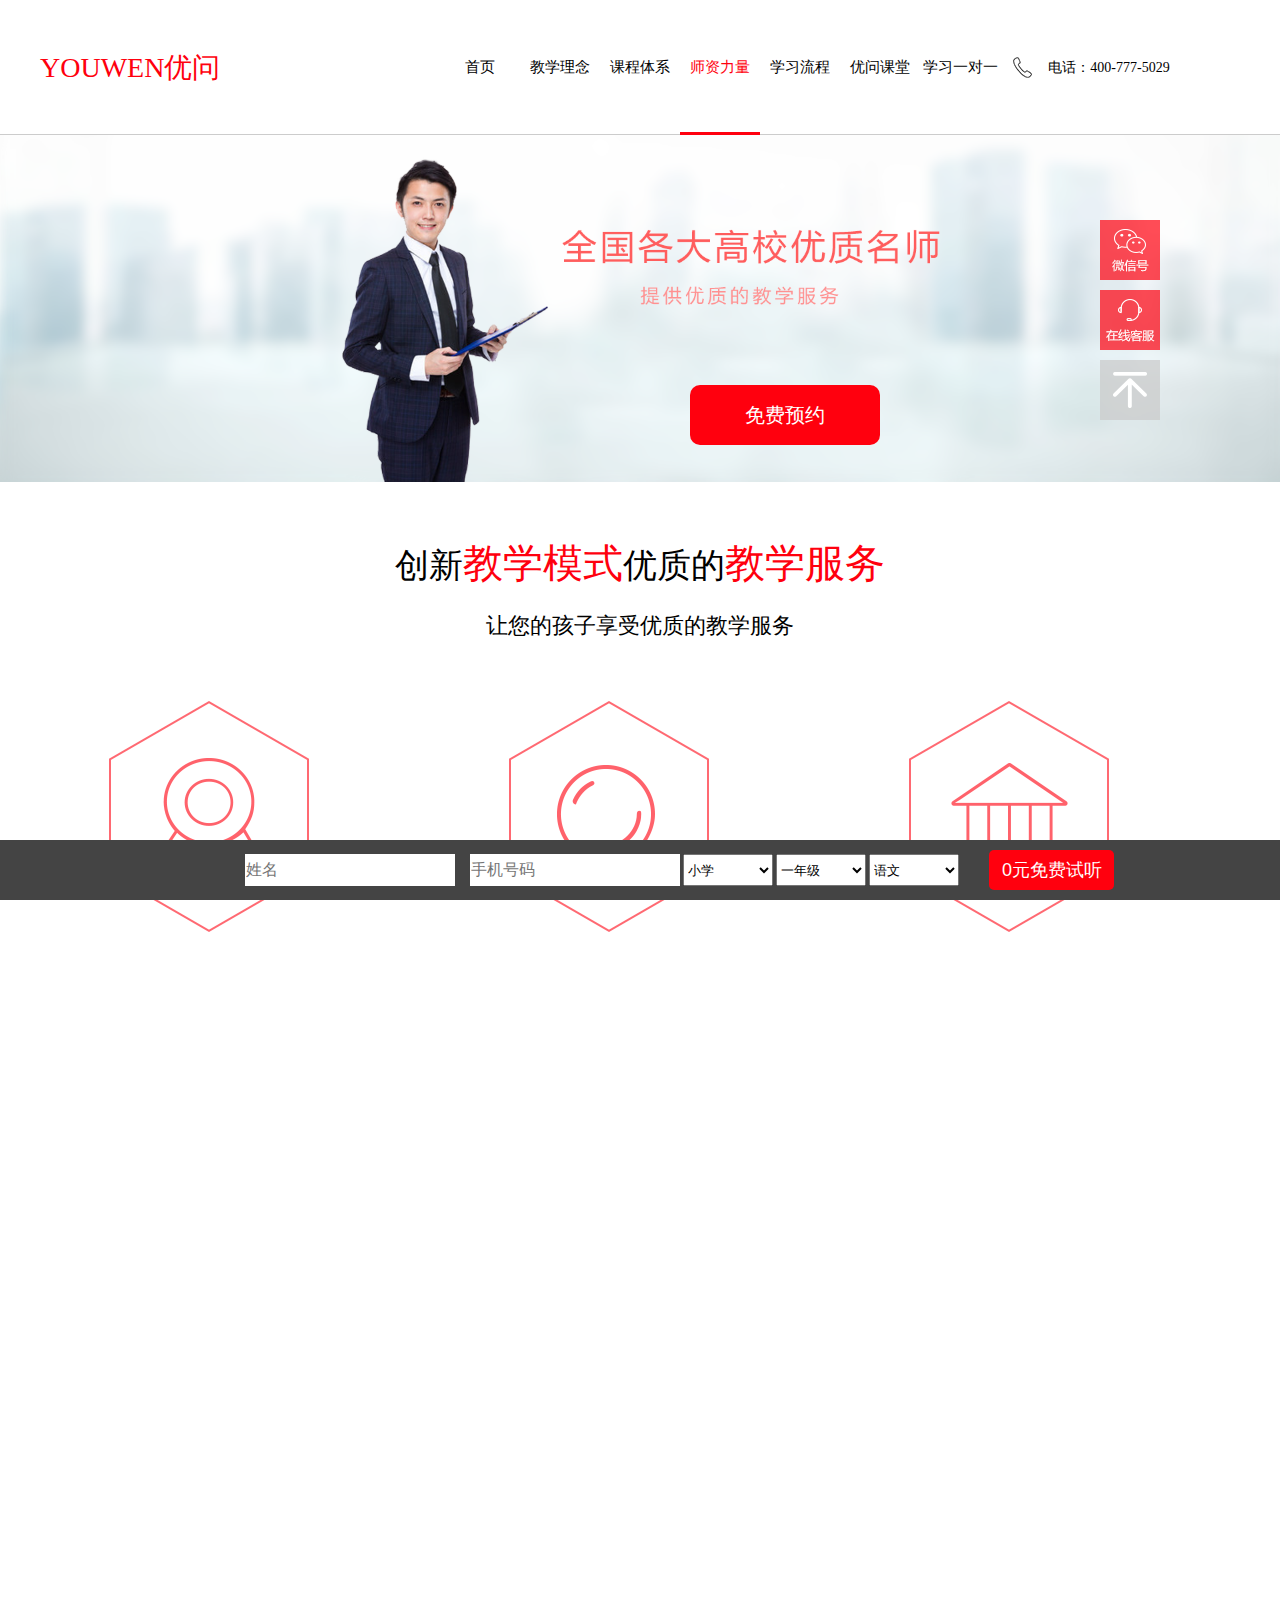
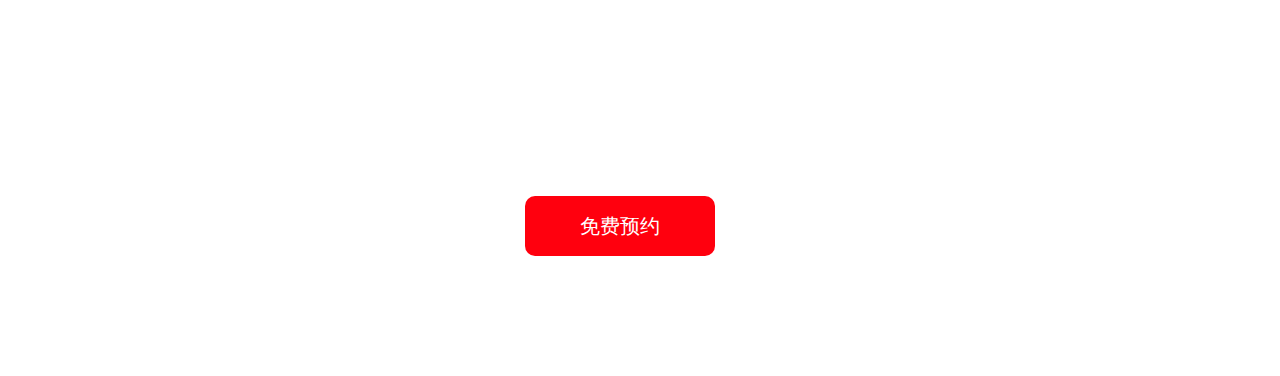
<file: youwen/teacher.html>
<!DOCTYPE html>
<html>
	<head>
		<meta charset="UTF-8">
		<title>师资力量</title>
		<link rel="stylesheet" type="text/css" href="css/header.css"/>
		<link rel="stylesheet" type="text/css" href="css/index.css"/>
		<link rel="stylesheet" type="text/css" href="css/slidenav.css"/>
		<link rel="stylesheet" type="text/css" href="css/teacher.css"/>
		<link rel="stylesheet" type="text/css" href="css/animate.min.css"/>
		<script src="js/jquery-3.1.1.min.js" type="text/javascript" charset="utf-8"></script>
		<script src="js/distpicker.data.js" type="text/javascript" charset="utf-8"></script>
		<script src="js/distpicker.js" type="text/javascript" charset="utf-8"></script>
		<script src="js/wow.min.js" type="text/javascript" charset="utf-8"></script>
		<script src="js/validate.js" type="text/javascript" charset="utf-8"></script>
		<script src="js/class.js" type="text/javascript" charset="utf-8"></script>
	</head>
	<body>
		<header><!--头部导航-->
			<div class="min-width">
				<div class="logo">
					<span class="wow fadeInLeft" style="color:#ff000e;line-height: 135px;">YOUWEN优问</span>
				</div>
				<div class="navbar">
					<ul class="wow lightSpeedIn">
						<li class="wow jello"><a href="index.html">首页</a></li>
						<li class="wow jello"><a href="teachidea.html">教学理念</a></li>
						<li class="wow jello"><a href="subject.html">课程体系</a></li>
						<li class="current wow jello"><a href="teacher.html">师资力量</a></li>
						<li class="wow jello"><a href="flowchart.html">学习流程</a></li>
						<li class="wow jello"><a href="class.html">优问课堂</a></li>
						<li class="wow jello"><a href="one.html">学习一对一</a></li>
						<li class="navbar-phone wow jello">电话：400-777-5029</li>
					</ul>
				</div>
			</div>
		</header>
		
		<div class="swiper-slide wow zoomIn">
			<a href="#">
				<img src="img/teach/teacher_banner.png" alt="" style="width: 100%;height: 100%;" />
				<div class="banner1-tip">
					<div class="index_freeOrder freeOrder1" style="position: absolute;top: 250px;left: 690px;">免费预约</div>
				</div>
			</a>
		</div>
		
		<div class="tab1"><!--教学模式-->
			<h2 class="tab-h2 wow fadeInDown">创新<span>教学模式</span>优质的<span>教学服务</span></h2>
			<p class="tab-p wow fadeInDown">让您的孩子享受优质的教学服务</p>
			<div class="row">
				<div class="media">
					<div class="media-left change1 wow fadeInDown">
						<p></p>
					</div>
					<div class="media-tip wow fadeInDown">
						<p class="text wow fadeInDown">教学精英</p>
					</div>
				</div>
				<div class="media">
					<div class="media-left change2 wow fadeInDown">
						<p></p>
					</div>
					<div class="media-tip wow fadeInDown">
						<p class="text wow fadeInDown">各省市资深教研员</p>
					</div>
				</div>
				<div class="media">
					<div class="media-left change3  wow fadeInDown">
						<p></p>
					</div>
					<div class="media-tip wow fadeInDown">
						<p class="text wow fadeInDown">各省各大名校</p>
					</div>
				</div>
			</div>
			<div class="index_freeOrder freeOrder1 wow fadeInDown" style="position: absolute;top:600px;left: 41%;z-index: 0;">免费预约</div>
		</div>
		
		<div class="tab3">
				<h2 class="tab-h2 tab3-h2 wow rotateInDownLeft">5轮筛选&nbsp;严格把控<span>教学质量</span></h2>
				<div class="five">
					<span class="trans wow rotateInDownRight">来源：教学精英  全国各大名校  各省市资深教研员</span>
					<span class="trans wow rotateInDownLeft">1层筛选：扎实的学科知识(17.4%)</span>
					<span class="trans wow rotateInDownRight">2层筛选：精湛的教学技能(13.7%)</span>
					<span class="trans wow rotateInDownLeft">3层筛选：清晰的教学思路(8.5%)</span>
					<span class="trans wow rotateInDownRight">4层筛选：丰富的教学经验(6.2%)</span>
					<span class="trans wow rotateInDownLeft">5层筛选：突出的人格魅力(3.7%)</span>
				</div>
				<div class="index_freeOrder freeOrder1" style="position: absolute;top:640px;left: 41%;z-index: 0;">免费预约</div>
			</div>
		
		<footer>
			<div class="tab5 fl">
				<div class="tab5-form">
					<form action="" method="post" name="botform" id="form1" class="form-inline">				
						<p><input type="text" id="botname" placeholder="姓名" autocomplete="off" /></p>					
						<p><input type="text" id="botphone" placeholder="手机号码" autocomplete="off" /></p>
			
						<div data-toggle="distpicker">
					        <div class="form-group">
					          <select class="form-control" id="province1"></select>
					        </div>
					        <div class="form-group">
					          <select class="form-control" id="city1"></select>
					        </div>
					        <div class="form-group">
					          <select class="form-control" id="district1"></select>
					        </div>
					    </div>

						<input type="submit" id="submit1" value="0元免费试听" />
					</form>
				</div>
			</div>
		</footer>
		<div class="index-ctnr6">
			<p class="ban" style="color: #ddd;">Copyright © 上海优问文化传播有限公司（沪ICP备16050428号）</p>
			<a class="beian" style="color: #ddd;" target="_blank" href="#">沪公网安备 31011002000908号</a>
		</div>
		<div class="model">
			<span class="close">×</span> 
			<div class="model-left">
				<h4>超小组&nbsp;分层次&nbsp;强互动</h4>
				<h4>全流程强化中小学生学习动力</h4>
				<img src="img/mtk_boy.png" alt="" />
			</div>
			<div class="line"></div>
			<div class="model-right">
				<form action="" method="post" class="form-inline">
					<p><input type="text" name="" id="name" value="" placeholder="姓名" />
					<span class="tips" id="divname"><b>*</b></span>
					</p>
					<p><input type="text" name="" id="phone" value="" placeholder="手机号" />
					<span class="tips" id="divphone"><b>*</b></span>
					</p>
					<div data-toggle="distpicker">
				        <div class="form-group">
				          <select class="form-control" id="province1"></select>
				        </div>
				        <div class="form-group">
				          <select class="form-control" id="city1"></select>
				        </div>
				        <div class="form-group">
				          <select class="form-control" id="district1"></select>
				        </div>
				    </div>
					<p><input type="submit" id="submit2" value="免费预约" /></p>
				</form>	
			</div>
		</div>
		<div class="mask"></div>
		
		<!--侧边导航-->
		<div class="rightmenu">
			<div class="rightmenu1"></div>
			<div class="rightmenuimg"></div>
			
			<div class="rightmenu2"></div>
			<div class="rightmenu3"></div>
		</div>
	</body>
</html>
</file>
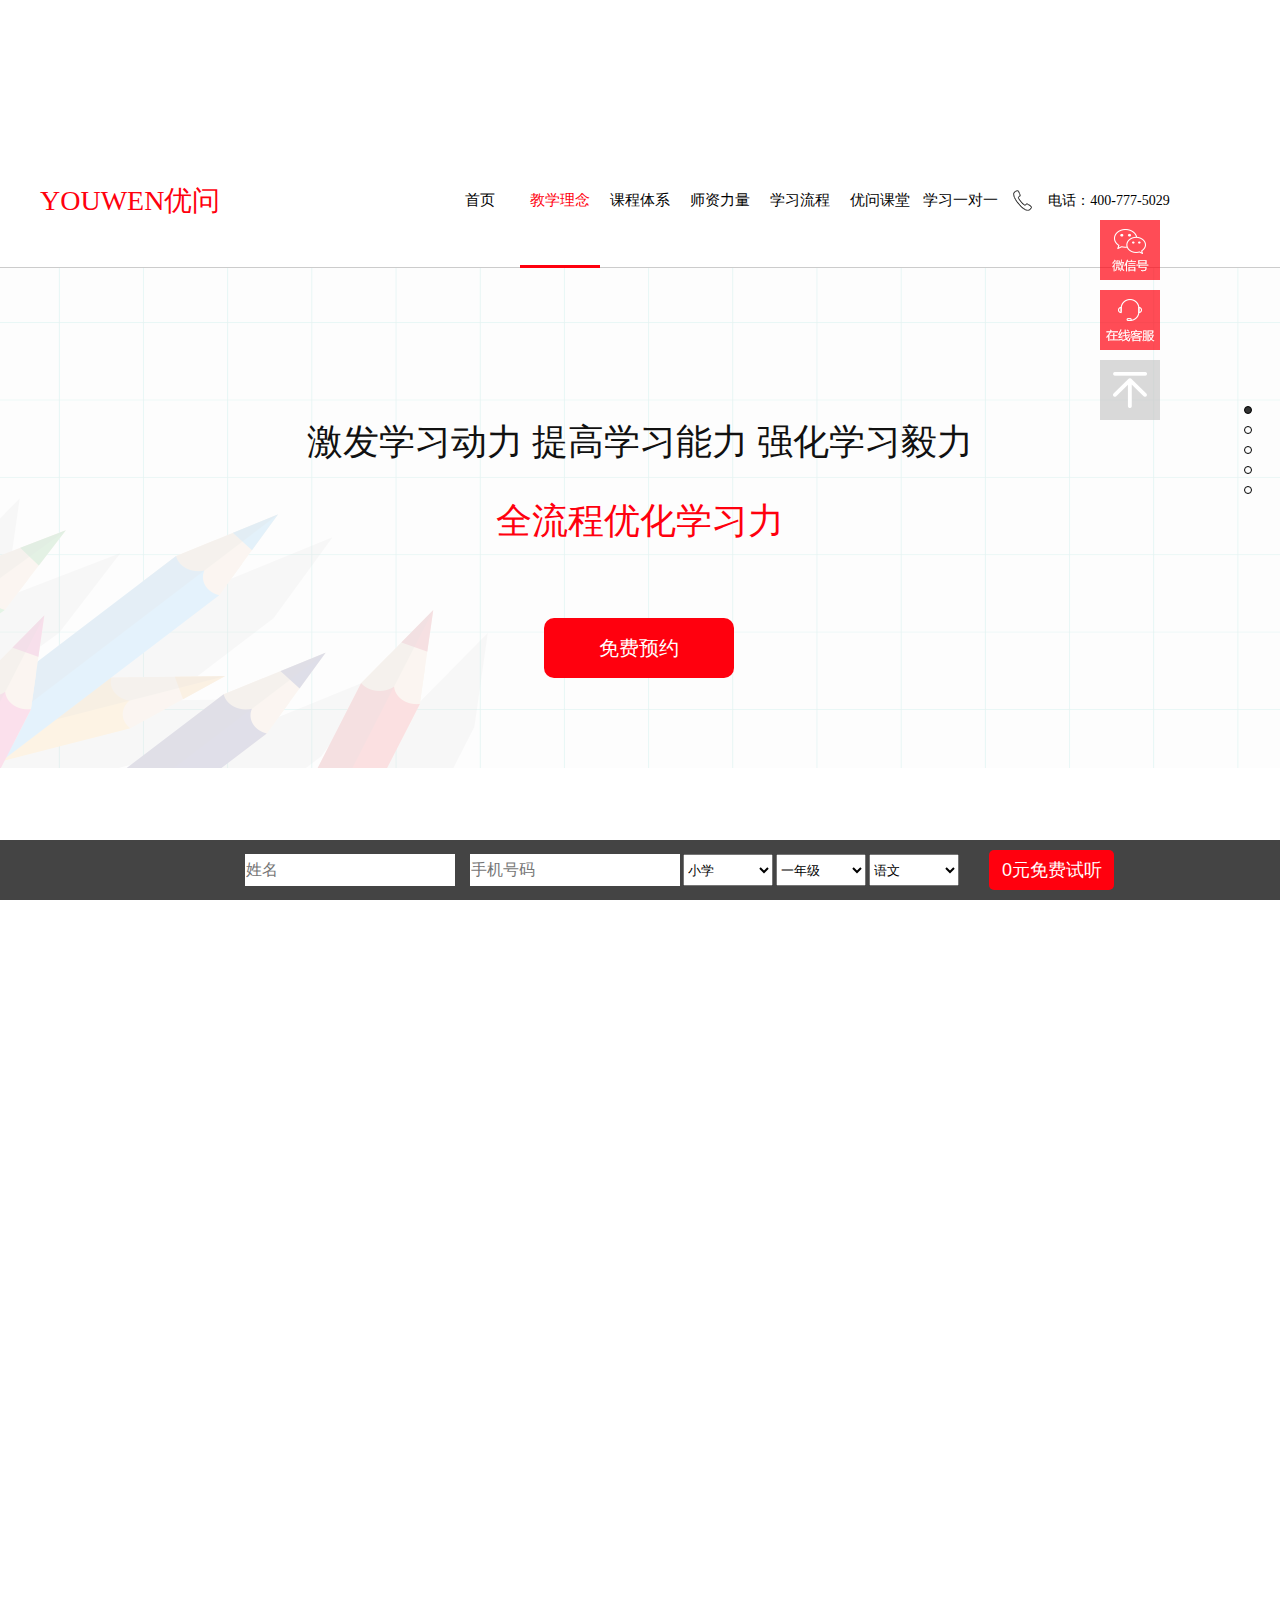
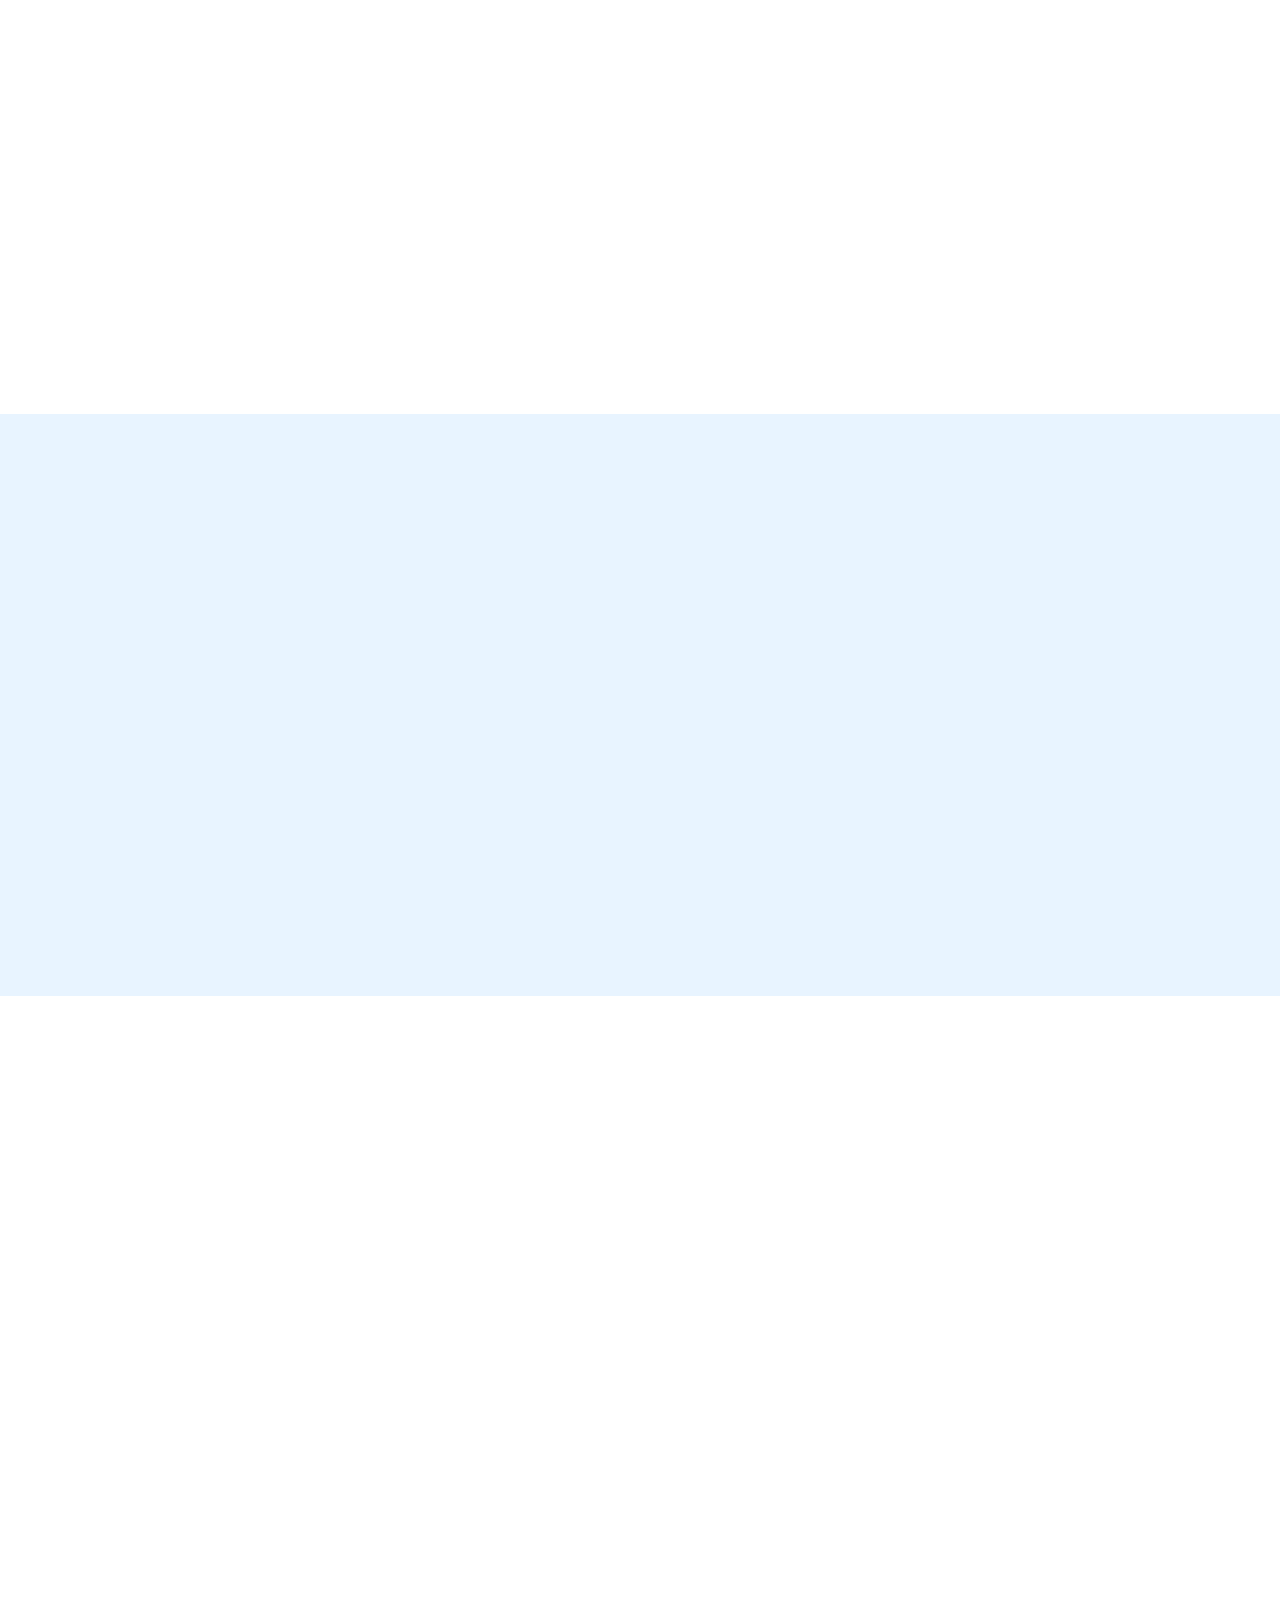
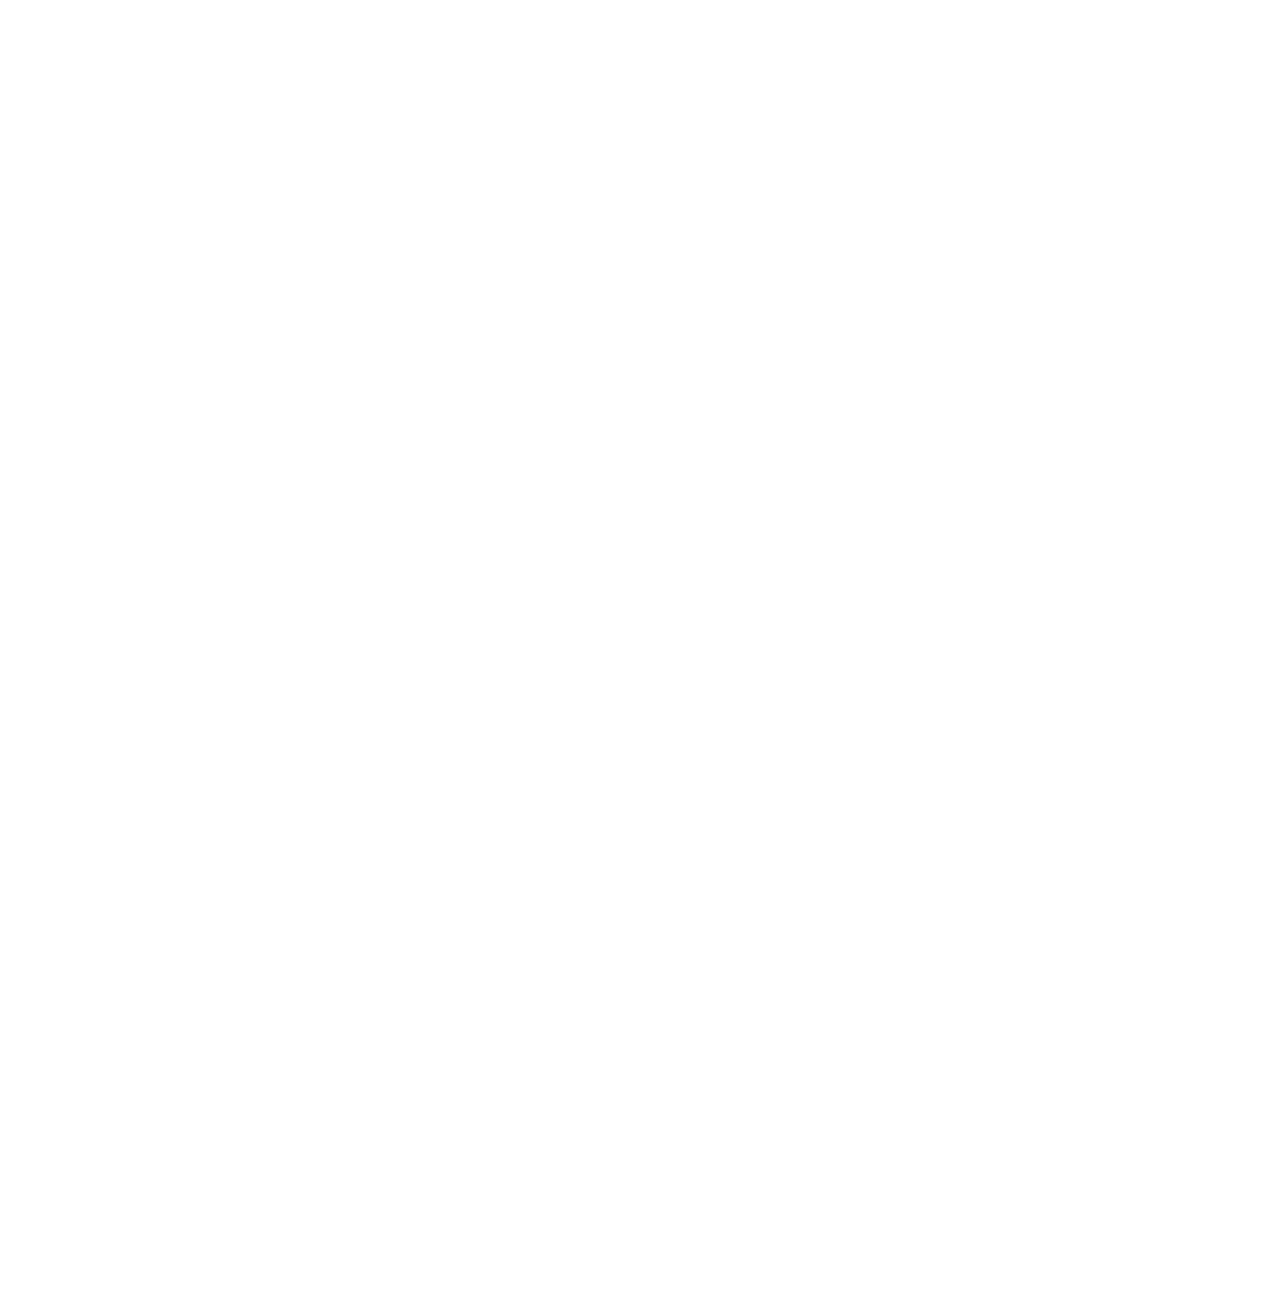
<file: youwen/teachidea.html>
<!DOCTYPE html>
<html>
	<head>
		<meta charset="UTF-8">
		<title>教学理念</title>
		<link rel="stylesheet" type="text/css" href="css/index.css"/>
		<link rel="stylesheet" type="text/css" href="css/header.css"/>
		<link rel="stylesheet" type="text/css" href="css/slidenav.css"/>
		<link rel="stylesheet" type="text/css" href="css/teachidea.css"/>
		<link rel="stylesheet" type="text/css" href="css/animate.min.css"/>
		<link rel="stylesheet" type="text/css" href="css/jquery.fullPage.css"/>
		<script src="js/jquery-3.1.1.min.js" type="text/javascript" charset="utf-8"></script>
		<script src="js/wow.min.js" type="text/javascript" charset="utf-8"></script>
		<script src="js/distpicker.data.js" type="text/javascript" charset="utf-8"></script>
		<script src="js/distpicker.js" type="text/javascript" charset="utf-8"></script>
		<script src="js/validate.js" type="text/javascript" charset="utf-8"></script>
		<script src="js/jquery.fullPage.min.js" type="text/javascript" charset="utf-8"></script>
		<script src="js/index.js" type="text/javascript" charset="utf-8"></script>
	</head>
	<body>
		<div id="fullpage">
			<div class="section">
		<header><!--头部导航-->
			<div class="min-width">
				<div class="logo">
					<span class="wow fadeInLeft" style="color:#ff000e;line-height: 135px;">YOUWEN优问</span>
				</div>
				<div class="navbar">
					<ul class="wow lightSpeedIn">
						<li class="wow jello"><a href="index.html">首页</a></li>
						<li class="current wow jello"><a href="teachidea.html">教学理念</a></li>
						<li class="wow jello"><a href="subject.html">课程体系</a></li>
						<li class="wow jello"><a href="teacher.html">师资力量</a></li>
						<li class="wow jello"><a href="flowchart.html">学习流程</a></li>
						<li class="wow jello"><a href="class.html">优问课堂</a></li>
						<li class="wow jello"><a href="one.html">学习一对一</a></li>
						<li class="navbar-phone wow jello">电话：400-777-5029</li>
					</ul>
				</div>
			</div>
		</header>
		
		
		<div class="container">
			<div class="content">
				<p class="wow lightSpeedIn">激发学习动力 提高学习能力 强化学习毅力</p>
				<span class="wow lightSpeedIn">全流程优化学习力</span>
				<div class="banner1-tip">
					<div class="index_freeOrder freeOrder1 wow fadeInLeft" style="position: absolute;left: 42%;top: 350px;">免费预约</div>
				</div>
			</div>
		</div>
		</div>
		<div class="section">
		<div class="photo1">
			<div class="photo1-img wow fadeInRight">
				<img src="img/teachidea/cont1bg.png" />
				<p>我们的学习力</p>
			</div>
		</div>
		</div>
		<div class="section">
		<div class="photo2">
			<div class="photo2-img wow fadeInLeft">
				<p>激发学习动力</p>
				<img src="img/teachidea/cont2bg.png" />
			</div>
		</div>
		</div>
		<div class="section">
		<div class="photo3">
			<div class="photo3-img wow fadeInRight">
				<p>激发学习动力</p>
				<img src="img/teachidea/cont3bg.png" />
			</div>
		</div>
		</div>
		<div class="section">
		<div class="photo4">
			<div class="photo4-img wow fadeInLeft">
				<p>激发学习动力</p>
				<img src="img/teachidea/cont4bg.png"/>
			</div>
		</div>
		
		<footer>
			<div class="tab5 fl">
				<div class="tab5-form">
					<form action="" method="post" name="botform" id="form1" class="form-inline">				
						<p><input type="text" id="botname" placeholder="姓名" autocomplete="off" /></p>					
						<p><input type="text" id="botphone" placeholder="手机号码" autocomplete="off" /></p>
			
						<div data-toggle="distpicker">
					        <div class="form-group">
					          <select class="form-control" id="province1"></select>
					        </div>
					        <div class="form-group">
					          <select class="form-control" id="city1"></select>
					        </div>
					        <div class="form-group">
					          <select class="form-control" id="district1"></select>
					        </div>
					    </div>

						<input type="submit" id="submit1" value="0元免费试听" />
					</form>
				</div>
			</div>
		</footer>
		<div class="index-ctnr6">
			<p class="ban" style="color: #ddd;">Copyright © 上海优问文化传播有限公司（沪ICP备16050428号）</p>
			<a class="beian" style="color: #ddd;" target="_blank" href="#">沪公网安备 31011002000908号</a>
		</div>
		</div>
		</div>
		<div class="model">
			<span class="close">×</span> 
			<div class="model-left">
				<h4>超小组&nbsp;分层次&nbsp;强互动</h4>
				<h4>全流程强化中小学生学习动力</h4>
				<img src="img/mtk_boy.png" alt="" />
			</div>
			<div class="line"></div>
			<div class="model-right">
				<form action="" method="post" class="form-inline">
					<p><input type="text" name="" id="name" value="" placeholder="姓名" />
					<span class="tips" id="divname"><b>*</b></span>
					</p>
					<p><input type="text" name="" id="phone" value="" placeholder="手机号" />
					<span class="tips" id="divphone"><b>*</b></span>
					</p>
					<div data-toggle="distpicker">
				        <div class="form-group">
				          <select class="form-control" id="province1"></select>
				        </div>
				        <div class="form-group">
				          <select class="form-control" id="city1"></select>
				        </div>
				        <div class="form-group">
				          <select class="form-control" id="district1"></select>
				        </div>
				    </div>
					<p><input type="submit" id="submit2" value="免费预约" /></p>
				</form>	
			</div>
		</div>
		<div class="mask"></div>
		
		<!--侧边导航-->
		<div class="rightmenu">
			<div class="rightmenu1"></div>
			<div class="rightmenuimg"></div>
			
			<div class="rightmenu2"></div>
			<div class="rightmenu3"></div>
		</div>
	</body>
</html>
</file>
<file: youwen/css/slidenav.css>
.rightmenu{
	position: relative;
}
.rightmenu1{
	position: fixed;
	top:220px;
	right: 120px;
	width: 60px;
	height: 60px;
	background: url(../img/wechatcode.png);
	z-index: 90;
}
.rightmenuimg{
	position: fixed;
	top: 220px;
	right:190px;
	width: 116px;
	height: 110px;
	background: url(../img/codepic.png);
	z-index: 90;
	display: none;
}
.rightmenu2{
	position: fixed;
	top: 290px;
	right: 120px;
	width: 60px;
	height: 60px;
	background: url(../img/lineserver.png);
	z-index: 90;
}
.rightmenu3{
	position: fixed;
	top: 360px;
	right: 120px;
	width: 60px;
	height:60px;
	z-index: 90;
	background: url(../img/backtop.png);
}
.rightmenu3:hover{
	background: url(../img/gotop.png);
}
</file>
<file: youwen/css/header.css>
header{
	width: 100%;
	height: 135px;
	background: #fff;
	border-bottom: 1px solid #CCCCCC;
}
.min-width{
	width: 1200px;
	height: 135px;
	margin: 0 auto;
}
.logo span{
	float: left;
	font-size: 28px;
	font-family: "黑体";
}
.navbar ul{
	width:800px;
	height: 135px;
	float: right;
}
.navbar ul li{
	line-height: 135px;
	width: 80px;
	text-align: center;
	float: left;
}
.navbar ul li a{
	font-size: 15px;
	display: block;
	height: 135px;
	color: #000;
}
.navbar .navbar-phone {
	padding-left: 17px;
	color: #000;
	margin-left: 13px;
	font-size:14px;
	width:175px ;
	background: url(../img/phone.png) no-repeat center left;
}
.navbar ul li a:hover,.navbar ul li.current a{
		color:#ff000e;
		border-bottom:3px solid #ff000e;
}
</file>
<file: youwen/css/index.css>
*{
	margin: 0;
	padding: 0;
	box-sizing: border-box;
}
body{
	font-family: "microsoft yahei";
	overflow-x: hidden;
}
li{
	list-style: none;
}
a{
	text-decoration: none;
}

.tips{
	color:rgba(0,0,0,0.5);
}
.tips b{
	color:red;
}
.tips_true{
	color: green;
}
.tips_false{
	color: red;
}
.swiper-slide{
	position: relative;
}
.index_freeOrder{
	display: block;
	width: 190px;
	height: 60px;
	border-radius: 10px;
	background: #FF000E;
	position:absolute;
	top: 350px;
	left: 870px;
	font-size: 20px;
	text-align: center;
	line-height: 60px;
	color: #fff;
	z-index: 9;
	cursor: pointer;
}
.freeOrder2{
	position:absolute;
	top: 350px;
	left: 580px;
}
.swiper-slide img{
	height:525px;
	width:100%;
}
.tab1{
	position: relative;
	height: 670px;
	padding-top: 20px;
}
.tab-h2{
	font-size: 34px;
	text-align: center;
	padding-top: 30px;
	color: #000;
	font-weight: normal;
}
.tab-h2 span{
	font-size: 40px;
	color: #FF000E;
}
.tab-p{
	font-size: 22px;
	text-align: center;
	color: #000;
	margin: 20px 0 20px 0;
}
.row{
	width: 1200px;
	height: 494px;
	margin: 0 auto;
}
.media{
	width: 400px;
	height: 494px;
	float: left;
	margin-top: 40px;
}
.media-tip{
	text-align: center;
	width: 360px;
	margin: 0 auto;
}
.media-tip .text{
	color: #000;
	font-size: 28px;
	margin-top: 22px;
}
.media-tip .text2{
	font-size: 22px;
	margin-top: 22px;
	color: #000;
}
.change1 p{
	margin-left: auto;
	margin-right: auto;
	width: 262px;
	height: 304px;
	background: url(../img/headico.png) no-repeat;
}
.change1 p:hover{
	background: url(../img/headico2.png) no-repeat;
}
.change2 p{
	margin-left: auto;
	margin-right: auto;
	width: 262px;
	height: 304px;
	background: url(../img/teach.png) no-repeat;
}
.change2 p:hover{
	background: url(../img/teach2.png) no-repeat;
}
.change3 p{
	margin-left: auto;
	margin-right: auto;
	width: 262px;
	height: 304px;
	background: url(../img/server.png) no-repeat;
}
.change3 p:hover{
	background: url(../img/server2.png) no-repeat;
}

.tab2{
	width: 100%;
	height: 670px;
	padding-top: 40px;
	position: relative;
}
.tab2-title{
	font-size: 34px;
	text-align: center;
	color: #000;
}
.tab2-title span{
	color: #FF000E;
	font-size: 40px;
}
.ul-father{
	width: 1000px;
	height: 60px;
	margin: 30px auto;
}
.ul-son1{
	width: 500px;
	height:40px;
	margin: 0 auto;
}
.ul-son2{
	width: 850px;
	height:40px;
	margin: 0 auto;
}
.ul-son4{
	width: 690px;
	height:40px;
	margin: 0 auto;
}
.ul-father li{
	width: 200px;
	height: 50px;
	border: 1px solid #FF000E;
	border-radius: 10px;
	color: #FF000E;
	line-height: 50px;
	text-align: center;
	font-size: 28px;
	font-family: "黑体";
	float: left;
	margin-left: 40px;
}
.ul-father .active{
	background: #FF000E;
	color: #fff;
}
.ul-son li{
	width: 120px;
	height: 40px;
	border: 1px solid #FF000E;
	border-radius: 10px;
	color: #FF000E;
	line-height: 40px;
	text-align: center;
	font-size:20px;
	font-family: "黑体";
	float: left;
	margin-left: 40px;
}
.ul-son .active{
	background: #FF000E;
	color: #fff;
}
.conter{
	width: 1200px;
	height: 580px;
	margin: 0 auto;
}
.conter .box {
	position: relative;
}
.grade1{
	width: 210px;
	position: absolute;
	bottom:0px;
	left:15px
}
.grade-title{
	width: 210px;
	height: 51px;
	line-height: 51px;
	color: #fdb62b;
	font-size: 34px;
	text-align: center;
}
.grade1bg{
	width: 210px;
	height: 167px;
	background: #fdb62b;
	padding: 40px 0;
}
.grade1bg li{
	text-align: left;
	color: #fff;
	font-size: 14px;
	padding:2px 30px;
}
.grade2{
	width: 210px;
	position: absolute;
	bottom:0px;
	left:255px
}
.grade2bg{
	width: 210px;
	height: 207px;
	background: #fdb62b;
	padding: 50px 0;
}
.grade2bg li{
	text-align: left;
	color: #fff;
	font-size: 14px;
	padding:2px 30px;
}
.grade3{
	width: 210px;
	position: absolute;
	bottom:0px;
	left:495px
}
.grade3bg{
	width: 210px;
	height: 247px;
	background: #fc8b37;
	padding: 60px 0;
}
.grade3bg li{
	text-align: left;
	color: #fff;
	font-size: 14px;
	padding:2px 30px;
}
.grade4{
	width: 210px;
	position: absolute;
	bottom:0px;
	left:735px
}
.grade4bg{
	width: 210px;
	height: 287px;
	background: #fc8b37;
	padding: 90px 0;
}
.grade4bg li{
	text-align: left;
	color:#fff;
	font-size: 14px;
	padding:2px 30px;
}
.grade5{
	width: 210px;
	position: absolute;
	bottom:0px;
	left:975px
}
.grade5bg{
	width: 210px;
	height: 327px;
	background: #fe5454;
	padding: 120px 0;
}
.grade5bg li{
	text-align: left;
	color:#fff;
	font-size: 14px;
	padding:2px 30px;
}
.box{
	width: 1200px;
	height: 380px;
	margin: 0 auto;
	margin-top: 30px;
}
.Junior1{
	width: 210px;
	position: absolute;
	bottom:0px;
	left:265px
}
.Junior1bg{
	width: 210px;
	height: 167px;
	background: #fdb62b;
	padding: 40px 0;
}
.Junior1bg li{
	text-align: left;
	color: #fff;
	font-size: 14px;
	padding:2px 30px;
}
.Junior2{
	width: 210px;
	position: absolute;
	bottom:0px;
	left:495px
}
.Junior2bg{
	width: 210px;
	height: 207px;
	background: #fdb62b;
	padding: 50px 0;
}
.Junior2bg li{
	text-align: left;
	color: #fff;
	font-size: 14px;
	padding:2px 30px;
}
.Junior3{
	width: 210px;
	position: absolute;
	bottom:0px;
	left:725px
}
.Junior3bg{
	width: 210px;
	height: 247px;
	background: #fc8b37;
	padding: 60px 0;
}
.Junior3bg li{
	text-align: left;
	color: #fff;
	font-size: 14px;
	padding:2px 30px;
}
.physics1{
	position: absolute;
	bottom:0px;
	left:380px;
}
.physics2{
	position: absolute;
	bottom:0px;
	left:610px;
}
.chemical1 {
	position: absolute;
	bottom:0px;
	left:495px;
}
.senior1{
	width: 210px;
	position: absolute;
	bottom:0px;
	left:265px
}
.senior1bg{
	width: 210px;
	height: 167px;
	background: #fdb62b;
	padding: 40px 0;
}
.senior1bg li{
	text-align: left;
	color: #fff;
	font-size: 14px;
	padding:2px 30px;
}
.senior2{
	width: 210px;
	position: absolute;
	bottom:0px;
	left:495px
}
.senior2bg{
	width: 210px;
	height: 207px;
	background: #fdb62b;
	padding: 50px 0;
}
.senior2bg li{
	text-align: left;
	color: #fff;
	font-size: 14px;
	padding:2px 30px;
}
.senior3{
	width: 210px;
	position: absolute;
	bottom:0px;
	left:725px
}
.senior3bg{
	width: 210px;
	height: 247px;
	background: #fc8b37;
	padding: 60px 0;
}
.senior3bg li{
	text-align: left;
	color: #fff;
	font-size: 14px;
	padding:2px 30px;
}
.xiaowu1{
	width: 210px;
	position: absolute;
	bottom:0px;
	left:265px
}
.xiaowu1bg{
	width: 210px;
	height: 167px;
	background: #fdb62b;
	padding: 40px 0;
}
.xiaowu1bg li{
	text-align: left;
	color: #fff;
	font-size: 14px;
	padding:2px 30px;
}
.xiaowu2{
	width: 210px;
	position: absolute;
	bottom:0px;
	left:495px
}
.xiaowu2bg{
	width: 210px;
	height: 207px;
	background: #fdb62b;
	padding: 50px 0;
}
.xiaowu2bg li{
	text-align: left;
	color: #fff;
	font-size: 14px;
	padding:2px 30px;
}
.xiaowu3{
	width: 210px;
	position: absolute;
	bottom:0px;
	left:725px
}
.xiaowu3bg{
	width: 210px;
	height: 247px;
	background: #fc8b37;
	padding: 60px 0;
}
.xiaowu3bg li{
	text-align: left;
	color: #fff;
	font-size: 14px;
	padding:2px 30px;
}
.chugao1{
	width: 210px;
	position: absolute;
	bottom:0px;
	left:15px
}
.chugao1bg{
	width: 210px;
	height: 167px;
	background: #fdb62b;
	padding: 40px 0;
}
.chugao1bg li{
	text-align: left;
	color: #fff;
	font-size: 14px;
	padding:2px 30px;
}
.chugao2{
	width: 210px;
	position: absolute;
	bottom:0px;
	left:255px
}
.chugao2bg{
	width: 210px;
	height: 207px;
	background: #fdb62b;
	padding: 50px 0;
}
.chugao2bg li{
	text-align: left;
	color: #fff;
	font-size: 14px;
	padding:2px 30px;
}
.chugao3{
	width: 210px;
	position: absolute;
	bottom:0px;
	left:495px
}
.chugao3bg{
	width: 210px;
	height: 247px;
	background: #fc8b37;
	padding: 60px 0;
}
.chugao3bg li{
	text-align: left;
	color: #fff;
	font-size: 14px;
	padding:2px 30px;
}
.chugao4{
	width: 210px;
	position: absolute;
	bottom:0px;
	left:735px
}
.chugao4bg{
	width: 210px;
	height: 287px;
	background: #fc8b37;
	padding: 90px 0;
}
.chugao4bg li{
	text-align: left;
	color:#fff;
	font-size: 14px;
	padding:2px 30px;
}
.chugao5{
	width: 210px;
	position: absolute;
	bottom:0px;
	left:975px
}
.chugao5bg{
	width: 210px;
	height: 327px;
	background: #fe5454;
	padding: 120px 0;
}
.chugao5bg li{
	text-align: left;
	color:#fff;
	font-size: 14px;
	padding:2px 30px;
}

.tab3{
	width: 100%;
	height: 760px;
	position: relative;
	padding-top: 20px;
}
.five{
	width: 1200px;
	margin: 0 auto;
	height: auto;
	margin-top: 30px;	
}
.five span{
	position: relative;
	display: inline-block;
	height: 60px;
	margin-top: 20px;
	text-align: center;
	line-height: 60px;
	color: #fff;
	font-size: 24px;
}
.five span:nth-child(1){
	width: 77.66%;
	background: url(../img/tixing1.png) no-repeat;
	left: 11.1%;
}
.five span:nth-child(2){
	width: 70.83%;
	background: url(../img/tixing2.png) no-repeat;
	left: 14.58%;
}
.five span:nth-child(3){
	width: 64%;
	background: url(../img/tixing3.png) no-repeat;
	left: 18%;
}
.five span:nth-child(4){
	width: 57.33%;
	background: url(../img/tixing4.png)no-repeat;
	left: 21.3%;
}
.five span:nth-child(5){
	width: 50.5%;
	background: url(../img/tixing5.png)no-repeat;
	left: 24.75%;
}
.five span:nth-child(6){
	width: 51%;
	background: url(../img/tixing6.png)no-repeat;
	left: 28.33%;
	text-indent: -90px;
}

.tab4{
	width: 100%;
	height: 670px;
	padding-top: 30px;
	position: relative;
}
.fl img:hover {
	transform:scale(1.2);
	transition: all 0.5s;
}
.trans:hover{
	transform:scale(1.2);
	transition: all 0.5s;
}
.row-100{
	width: 1200px;
	height: auto;
	margin: 0 auto;
}
.col-16{
	width: 200px;
	height: auto;
	float: left;
	margin-top: 60px;
	transform:scale all 2s;
}
.col-33{
	width: 400px;
	float: left;
	height: auto;
	margin-top: 60px;
}

.tab5{
	width: 100%;
	height: 60px;
}
#form1{
	width: 100%;
	height: 60px;
	background: #444;
	position: fixed;
	left: 0;
	bottom:0;
	z-index: 199;
}
#form1 p{
	float: left;
}
#form1 p:first-child{
	margin-left: 18%;
}
#form1 p>input{
	width: 210px;
	height: 32px;
	border: 1px solid #FFFFFF;
	background: #FFFFFF;
	margin-top: 14px;
	margin-left: 15px;
	font-size: 16px;
}
#form1 select{
	width: 90px;
	height: 32px;
	float: left;
	margin-top: 14px;
	margin-left: 3px;
}
#submit1{
	float: left;
	width: 125px;
	height: 40px;
	border: none;
	border-radius: 5px;
	background: #FF000E;
	font-size: 18px;
	margin-top: 10px;
	margin-left: 30px;
	text-align: center;
	text-indent: 0;
	color: #fff;
	cursor: pointer;
}
.index-ctnr6{
	width: 100%;
	height: 60px;
	background: #333;
	position: fixed;
	left: 0;
	bottom: 0;
	z-index: 2;
}
.index-ctnr6 p{
	width: 100%;
	text-align: center;
	line-height: 40px;
}
.beian{
	display: block;
	width: 400px;
	height: 20px;
	line-height: 20px;
	text-align: center;
	margin: 0 auto;
}

/*模态框*/
.model{
	width: 804px;
	height: 400px;
	border: 1px solid #ccc;
	border-radius: 10px;
	background: #FFFFFF;
	position: relative;
	font-family: "microsoft yahei";
	display: none;
	position: fixed;
	left: 50%;
	top: 50%;
	z-index: 111;
}
.model-right input{
	width: 310px;
	height: 42px;
	text-indent: 5px;
	border: 1px solid #ccc;
	border-radius: 5px;
	color: #333;
	margin-top: 20px;
}
.model-right select{
	width: 100px;
	height: 42px;
	border: 1px solid #CCCCCC;
	border-radius: 5px;
	background: #FFFFFF;
	color: #333;
	margin-top: 20px;
	margin-left: 3px;
	float: left;
}
#submit2{
	width: 240px;
	height: 46px;
	background: #ea5d64;
	font-size: 18px;
	color: #FFFFFF;
	text-align: center;
	line-height: 46px;
	border-radius: 10px;
}
.close{ 
	position:absolute; 
	top:0; 
	right:15px; 
	height:35px;
	font-size: 34px; 
	line-height:35px; 
	text-align:center; 
	display:block; 
	color:#666; 
	cursor:pointer;
}
.close:hover{ color:#A30D10;}
.mask{
	background-color:#000; 
	width:100%; height:100%; 
	opacity:.3; 
	filter:alpha(opacity=30); 
	position:fixed; 
	left:0; 
	top:0; 
	display:none;
	z-index: 99;
}
.line{
	width: 1px;
	height: 200px;
	background: #bcbcbc;
	position: absolute;
	left: 50%;
	top: 14%;
}
.model-left{
	float: left;
}
.model-right{
	float: right;
	margin-right:20px;
	margin-top: 50px;
}
.model-left img{
	margin-left: 20px;
}
.model-left h4:first-child{
	margin-top: 60px;
}
.model-left h4{
	font-size: 22px;
	margin-left: 60px;
}
#submit{
	margin-left: 40px;
	margin-bottom: 10px;
}
</file>
<file: youwen/css/class.css>
* {
  margin: 0;
  padding: 0;
}
li {
  list-style: none;
}
a {
  text-decoration: none;
}
body {
  font-family: "microsoft yahei";
}
.photo img {
  width: 100%;
}
.box1{
	width: 300px;
	height: 600px;
	float: left;
}
.content {
  width: 1200px;
  height: 600px;
  margin-top: 60px;
}
.content li {
  width: 200px;
  height: 70px;
  margin-left: 80px;
  line-height: 70px;
  text-align: center;
}
.content li:nth-child(1) a {
  background: url(../img/class/star.png) no-repeat 20px 8px;
}
.content li:nth-child(1) a:hover {
  background: url(../img/class/star1.png) no-repeat;
  color: #fff;
}
.content li a {
  display: block;
  width: 170px;
  height: 40px;
  border-radius: 20px;
  margin: 15px;
  text-indent: 50px;
  line-height: 40px;
  font-size: 20px;
  color: #000;
}
.content li:nth-child(2) a {
  background: url(../img/class/tip.png) no-repeat 20px 8px;
}
.content li:nth-child(2) a:hover {
  background: url(../img/class/tip1.png) no-repeat;
  color: #fff;
}
.content li:nth-child(3) a {
  background: url(../img/class/screen.png) no-repeat 20px 8px;
}
.content li:nth-child(3) a:hover {
  background: url(../img/class/screen1.png) no-repeat;
  color: #fff;
}
.content li:nth-child(4) a {
  background: url(../img/class/doctor.png) no-repeat 20px 8px;
}
.content li:nth-child(4) a:hover {
  background: url(../img/class/doctor1.png) no-repeat;
  color: #fff;
}

.tab5{
	width: 100%;
	height: 120px;
}
#form1{
	margin: 0;padding: 0;
	width: 100%;
	height: 60px;
	background: #444;
	position: fixed;
	left: 0;
	bottom: 0;
	z-index: 2;
}
#form1 p{
	float: left;
}
#form1 p:first-child{
	margin-left: 18%;
}
#form1 p>input{
	width: 210px;
	height: 32px;
	border: 1px solid #FFFFFF;
	background: #FFFFFF;
	margin-top: 14px;
	margin-left: 15px;
	font-size: 16px;
}
#form1 select{
	width: 90px;
	height: 32px;
	float: left;
	margin-top: 14px;
	margin-left: 3px;
}
#submit1{
	float: left;
	width: 125px;
	height: 40px;
	border: none;
	border-radius: 5px;
	background: #FF000E;
	font-size: 18px;
	margin-top: 10px;
	margin-left: 30px;
	text-align: center;
	text-indent: 0;
	color: #fff;
	cursor: pointer;
}
.index-ctnr6{
	width: 100%;
	height: 60px;
	background: #333;
	position: fixed;
	left: 0;
	bottom: 0;
	z-index: 0;
}
.index-ctnr6 p{
	width: 100%;
	text-align: center;
	line-height: 40px;
}
.beian{
	display: block;
	width: 400px;
	height: 20px;
	line-height: 20px;
	text-align: center;
	margin: 0 auto;
}

.box2 .now{
	float: right;
	width:500px;
	height: 400px;
	margin-right: 300px;
	margin-top: 30px;
	display: block;
}
.now img{
	float:left;
	margin-right: 20px;
}
.box2 div{
	display: none;
}
</file>
<file: youwen/css/one.css>
.container {
  width: 100%;
  height: 600px;
}
.container .content {
  width: 1200px;
  height: 350px;
  margin: 0 auto;
}
.container .content p {
  width: 1200px;
  margin: 0 auto;
  padding-top: 70px;
  padding-bottom: 60px;
  text-align: center;
  font-size: 34px;
  color: #333;
}
.container .content p span {
  color: #FF000E;
}
.con-left {
  width: 440px;
  float: left;
  position: relative;
}
.con-left b {
  padding-top: 30px 5px;
  font-size: 24px;
  color: #FF000E;
  text-align: left;
  font-weight: normal;
  width: 450px;
  display: block;
}
.con-left span {
  text-align: left;
  font-size: 19px;
  color: #333;
  display: inline-block;
  width: 450px;
  float: left;
  padding: 5px;
}
.freeOrde2 {
  position: absolute;
  top: 230px;
  left: 20px;
}
section {
  width: 100%;
  height: 760px;
}
section .substance {
  width: 1200px;
  height: 750px;
  margin: 0 auto;
  position: relative;
}
section .substance h3 {
  font-weight: normal;
  width: 1200px;
  display: inline-block;
  font-size: 34px;
  text-align: center;
  color: #333;
}
section .substance h3 span {
  color: #FF000E;
  font-size: 36px;
}
.sub-left {
  width: 370px;
  height: 400px;
  float: left;
  padding-top: 90px;
}
.sub-left .subleft1 {
  width: 390px;
  height: 200px;
}
.sub-left .subleft1 span:first-child {
  display: block;
  width: 70px;
  height: 85px;
  font-size: 60px;
  color: #CCCCCC;
  float: left;
}
.subleft1 span:nth-child(2) {
  font-size: 24px;
  display: block;
  float: left;
  width: 250px;
  height: 85px;
  line-height: 85px;
  text-align: left;
}
.subleft1 span:last-child {
  display: block;
  width: 250px;
  height: 115px;
  font-size: 16px;
  float: left;
  margin-left: 70px;
  color: #333;
}
.sub-right {
  width: 370px;
  height: 400px;
  float: right;
  padding-top: 90px;
}
.sub-right .subleft1 {
  width: 390px;
  height: 200px;
}
.sub-right .subleft1 span:first-child {
  display: block;
  width: 70px;
  height: 85px;
  font-size: 60px;
  color: #CCCCCC;
  float: left;
}
.secenter img {
  display: block;
  width: 270px;
  height: 450px;
  position: absolute;
  left: 475px;
  top: 80px;
}
</file>
<file: youwen/css/subject.css>
.tab1{
	position: relative;
	height: 670px;
	padding-top: 20px;
}
.tab-h2{
	font-size: 34px;
	text-align: center;
	padding-top: 30px;
	color: #000;
	font-weight: normal;
}
.tab-h2 span{
	font-size: 40px;
	color: #FF000E;
}
.tab-p{
	font-size: 22px;
	text-align: center;
	color: #000;
	margin: 20px 0 20px 0;
}
.row{
	width: 1200px;
	height: 494px;
	margin: 0 auto;
}
.media{
	width: 400px;
	height: 494px;
	float: left;
	margin-top: 40px;
}
.media-tip{
	text-align: center;
	width: 360px;
	margin: 0 auto;
}
.change1 p{
	margin-left: auto;
	margin-right: auto;
	width: 262px;
	height: 304px;
	background: url(../img/subject/449937710225318657.png) no-repeat;
}
.change1 p:hover{
	background: url(../img/subject/868063232089709408.png) no-repeat;
}
.change2 p{
	margin-left: auto;
	margin-right: auto;
	width: 262px;
	height: 304px;
	background: url(../img/subject/459087714318528151.png) no-repeat;
}
.change2 p:hover{
	background: url(../img/subject/907809702376063297.png) no-repeat;
}
.change3 p{
	margin-left: auto;
	margin-right: auto;
	width: 262px;
	height: 304px;
	background: url(../img/subject/477067341404436564.png) no-repeat;
}
.change3 p:hover{
	background: url(../img/subject/169069418439903710.png) no-repeat;
}
</file>
<file: youwen/css/teacher.css>
.tab1{
	position: relative;
	height: 670px;
	padding-top: 20px;
}
.tab-h2{
	font-size: 34px;
	text-align: center;
	padding-top: 30px;
	color: #000;
	font-weight: normal;
}
.text{
	margin-left: -70px;
}
.tab-h2 span{
	font-size: 40px;
	color: #FF000E;
}
.tab-p{
	font-size: 22px;
	text-align: center;
	color: #000;
	margin: 20px 0 20px 0;
}
.row{
	width: 1200px;
	height: 494px;
	margin: 0 auto;
}
.media{
	width: 400px;
	height: 494px;
	float: left;
	margin-top: 40px;
}
.media-tip{
	text-align: center;
	width: 360px;
	margin: 0 auto;
}
.change1 p{
	margin-left: auto;
	margin-right: auto;
	width: 262px;
	height: 304px;
	background: url(../img/teach/teach_change1.png) no-repeat;
}
.change1 p:hover{
	background: url(../img/teach/teach_change11.png) no-repeat;
}
.change2 p{
	margin-left: auto;
	margin-right: auto;
	width: 262px;
	height: 304px;
	background: url(../img/teach/teach_change2.png) no-repeat;
}
.change2 p:hover{
	background: url(../img/teach/teach_change22.png) no-repeat;
}
.change3 p{
	margin-left: auto;
	margin-right: auto;
	width: 262px;
	height: 304px;
	background: url(../img/teach/teach_change3.png) no-repeat;
}
.change3 p:hover{
	background: url(../img/teach/teach_change33.png) no-repeat;
}
</file>
<file: youwen/css/teachidea.css>
.container {
  width: 100%;
  height: 500px;
  background: url(../img/teachidea/banner.png) no-repeat;
}
.container .content {
  width: 1200px;
  height: 500px;
  margin: 0 auto;
  position: relative;
}
.container .content p {
  display: inline-block;
  width: 1200px;
  font-size: 36px;
  color: #111;
  text-align: center;
  padding-top: 150px;
}
.container .content span {
  display: inline-block;
  width: 1200px;
  font-size: 36px;
  color: #FF000E;
  text-align: center;
  padding-top: 30px;
}
.photo1 {
  width: 100%;
  height: 446px;
}
.photo1 .photo1-img {
  width: 1200px;
  height: 446px;
  margin: 0 auto;
  margin-top: 40px;
  text-align: center;
}
.photo1 .photo1-img p {
  display: inline-block;
  width: 1200px;
  text-align: center;
  font-size: 36px;
  padding-top: 30px;
}
.photo2 {
  width: 100%;
  height: 582px;
  background: #e8f4ff;
  margin-top: 110px;
}
.photo2 .photo2-img {
  width: 1200px;
  text-align: center;
  margin: 0 auto;
}
.photo2 .photo2-img p {
  width: 1200px;
  text-align: center;
  display: inline-block;
  padding-top: 30px;
  padding-bottom: 20px;
  font-size: 30px;
  color: #4ba8ff;
}
.photo3 {
  width: 100%;
  height: 582px;
  background: #fff;
  margin-top: 20px;
}
.photo3 .photo3-img {
  width: 1200px;
  text-align: center;
  margin: 0 auto;
}
.photo3 .photo3-img p {
  width: 1200px;
  text-align: center;
  display: inline-block;
  padding-top: 30px;
  padding-bottom: 20px;
  font-size: 30px;
  color: #78d432;
}
.photo4 {
  width: 100%;
  height: 582px;
  background: #fff;
  margin-top: 20px;
}
.photo4 .photo4-img {
  width: 1200px;
  text-align: center;
  margin: 0 auto;
}
.photo4 .photo4-img p {
  width: 1200px;
  text-align: center;
  display: inline-block;
  padding-top: 30px;
  padding-bottom: 20px;
  font-size: 30px;
  color: #FFA800;
}
</file>
<file: youwen/css/flowchart.css>
.swiper-slide img {
  height: 100%;
}
.freeOrder1 {
  position: absolute;
  top: 220px;
}
.container {
  width: 100%;
  height: 870px;
  background: url(../img/flowchart/flowchartbg.png) no-repeat;
}
.cont{
	width: 1200px;
	height: 87px;
	margin: 0 auto;
	position: relative;
}
.container span {
  width: 1200px;
  display: block;
  text-align: center;
  font-size: 30px;
  margin: 0 auto;
  margin-top: 40px;
}
.container span b {
  color: #FF000E;
  font-size: 34px;
}
.container p {
  font-size: 24px;
  color: #666666;
  width: 1200px;
  margin: 0 auto;
  text-align: center;
  margin-top: 20px;
}
.container .con-img img {
  width: 1140px;
  height: 480px;
  display: block;
  margin: 0 auto;
  margin-top: 50px;
}
.freeOrder2{
	position: absolute;
	top: 700px;
	left: 44%;
}
</file>
